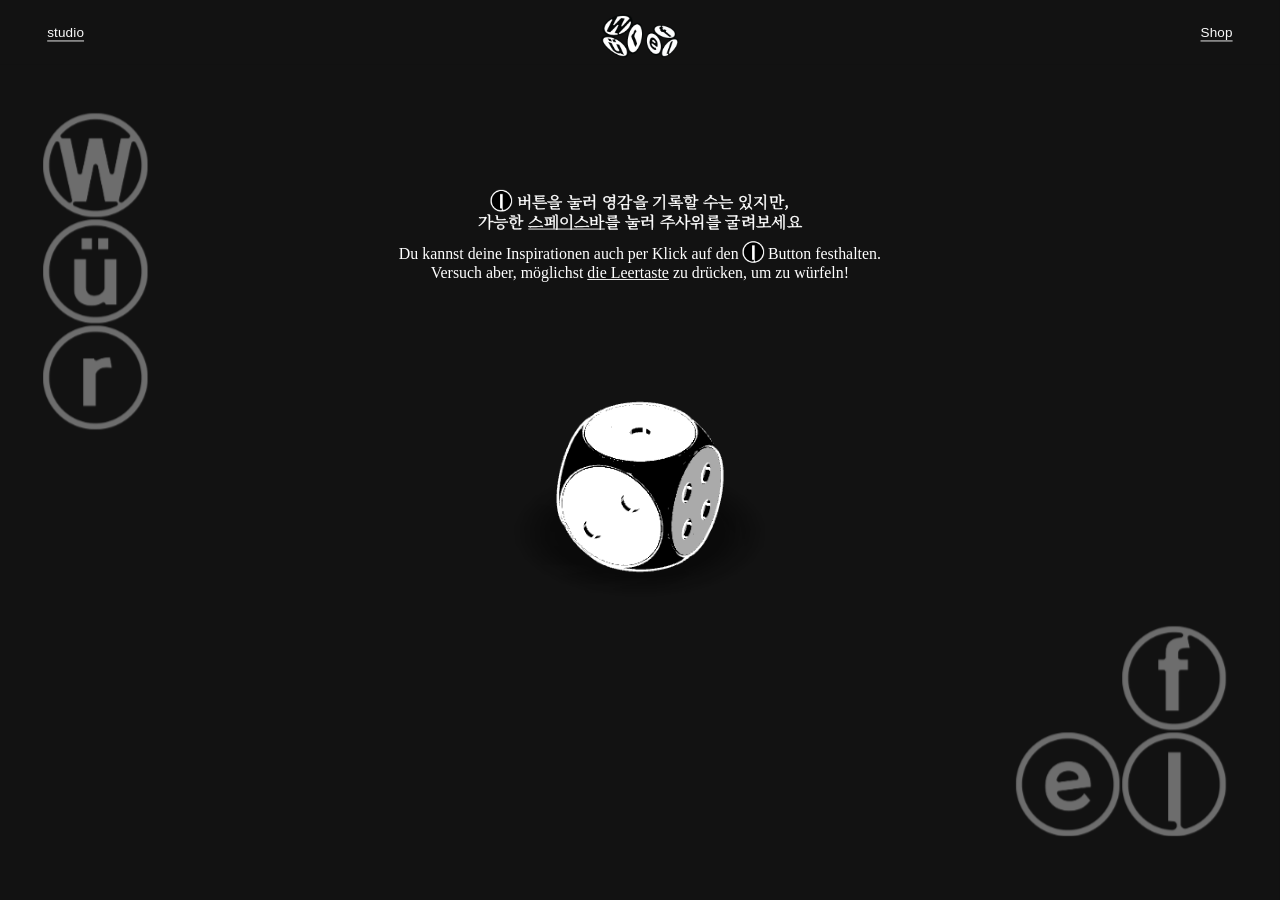
<file: index.html>
<!doctype html>
<html lang="ko">
<head>
  <meta charset="utf-8">
  <meta name="viewport" content="width=device-width, initial-scale=1.0, maximum-scale=1, user-scalable=no">
  <title>WÜRFEL</title>
  <link rel="icon" type="image/png" href="assets/faviconimage_test.png">
  <style>
    html, body { height: 100%; margin: 0; overflow: hidden; overscroll-behavior: none; background: #121212; }
    /* 브라우저 90% 확대/축소와 같은 화면으로 보여줍니다.
       작품 페이지(app.html)를 1/0.9배 크기로 띄운 뒤 0.9배로 줄여, 화면은 꽉 채우고 글자·요소 크기만 90%가 됩니다. */
    #viewer {
      position: fixed; top: 0; left: 0; display: block; border: 0;
      width: calc(100% / 0.9); height: calc(100% / 0.9);
      transform: scale(0.9); transform-origin: 0 0;
    }
    /* 휴대폰(좁은 세로 화면, 낮은 가로 화면)에서는 줄이지 않고 100%로 보여줍니다. */
    @media (max-width: 600px), (max-height: 500px) {
      #viewer { width: 100%; height: 100%; transform: none; }
    }
  </style>
<link rel="stylesheet" href="cursor.css?v=arrow-restored-1">
</head>
<body>
  <iframe id="viewer" src="app.html" title="WÜRFEL"></iframe>
  <script>
    // 처음부터 스페이스바로 주사위를 굴릴 수 있도록 작품 페이지에 키보드 초점을 넘깁니다.
    const viewer = document.getElementById('viewer');
    const focusViewer = () => viewer.contentWindow && viewer.contentWindow.focus();
    viewer.addEventListener('load', focusViewer);
    window.addEventListener('focus', focusViewer);
  </script>
</body>
</html>
</file>
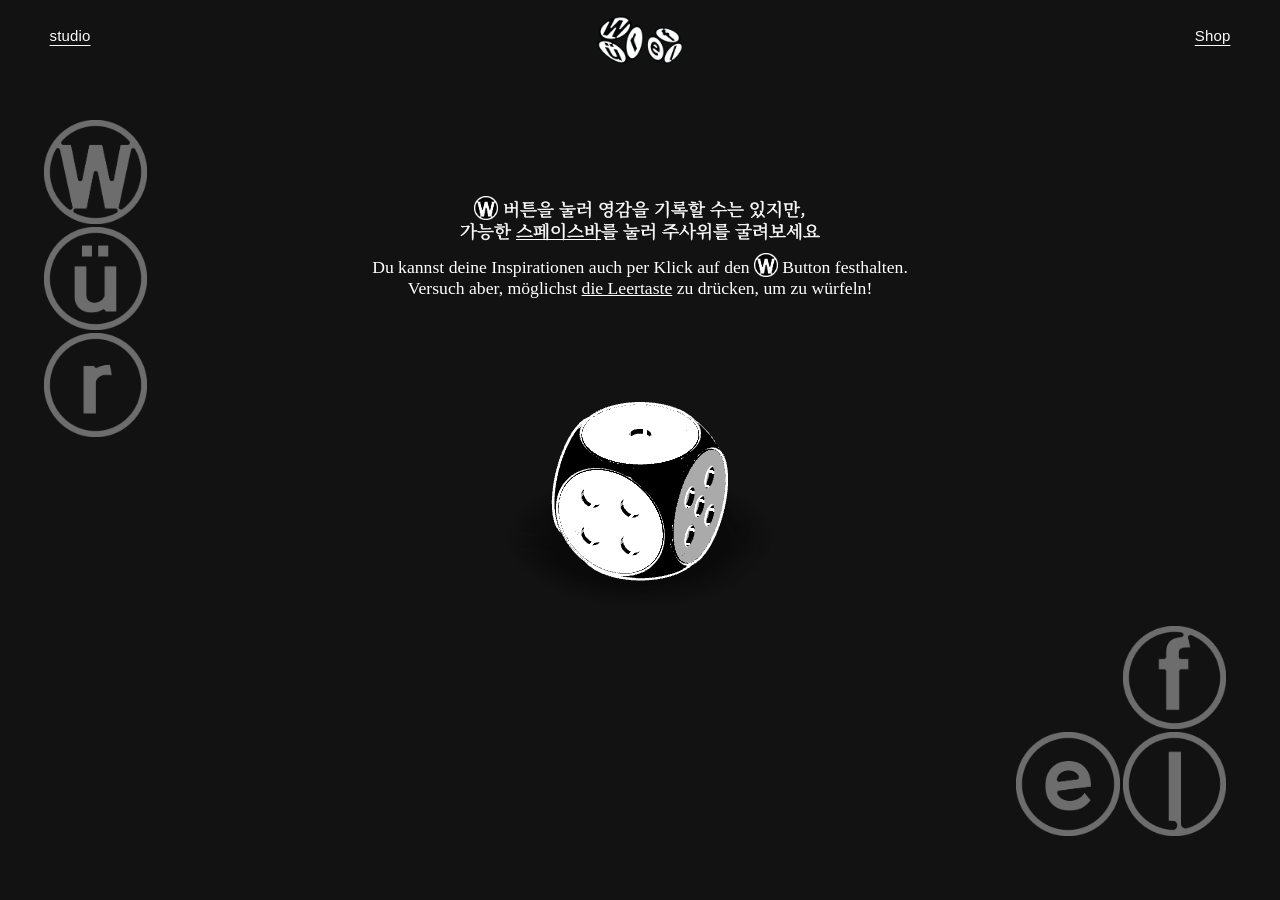
<file: app.html>
<!doctype html>
<html lang="ko">
<head>
  <meta charset="utf-8">
  <meta name="viewport" content="width=device-width, initial-scale=1">
  <!-- 아이패드 등 AppleMyungjo가 없는 기기에서도 지시문이 명조체로 보이도록 대체 글꼴을 불러옵니다. 맥에서는 AppleMyungjo가 먼저 쓰입니다. -->
  <link rel="preconnect" href="https://fonts.googleapis.com">
  <link rel="preconnect" href="https://fonts.gstatic.com" crossorigin>
  <link rel="stylesheet" href="https://fonts.googleapis.com/css2?family=Noto+Serif+KR:wght@400&family=Gothic+A1:wght@300;400&family=IM+Fell+English&display=swap">
  <title>Dice Memo</title>
  <link rel="icon" type="image/png" href="assets/faviconimage_test.png">
  <style>
    * { box-sizing: border-box; }
    body { margin: 0; overflow: hidden; background: #121212; font-family: 'Wuerfel Latin', system-ui, sans-serif; }
    canvas { display: block; touch-action: none; }
    :root { --button-size: min(8.1vw, 13vh); }
    .instruction {
      position: fixed; z-index: 2; top: 15%; left: 50%;
      width: min(640px, 68vw); transform: translateX(-50%);
      text-align: center; color: #fff; pointer-events: none;
    }
    /* #121212 배경과 screen 합성 시 기본 버튼 색상은 #6d6d6d입니다. */
    .instruction[hidden] { display: none; }
    .instruction p, .shop-hint p { margin: 0; letter-spacing: normal; }
    .instruction .ko, .shop-hint .ko {
      font-family: 'Wuerfel Latin', "AppleMyungjo", "Batang", "Noto Serif KR", serif;
      font-size: 14pt; line-height: 16.8pt; font-weight: 400;
      -webkit-text-stroke: 0.5px currentColor;
    }
    .instruction .de, .shop-hint .de {
      margin-top: 12px; font-family: 'Wuerfel Latin', "Apple SD Gothic Neo", sans-serif;
      font-size: 12pt; line-height: 14.4pt; font-weight: 400;
    }
    /* 안내 문구 속 작은 주사위 면: 화면 구석의 면 버튼과 같은 모양이라 그것이 버튼임을 알려줍니다. 여섯 면이 차례로 바뀝니다. */
    .inline-face { display: inline-block; width: 1.35em; height: 1.35em; vertical-align: -.24em; border-radius: 50%; }
    .inline-face img { display: block; width: 100%; height: 100%; filter: grayscale(1) invert(1); }
    .face-buttons { position: fixed; z-index: 3; display: grid; gap: 3px; mix-blend-mode: screen; }
    .face-buttons.left { top: 5.8%; left: 3.4%; grid-template-columns: var(--button-size); }
    .face-buttons.right {
      right: 4.2%; bottom: 7.1%;
      grid-template-columns: repeat(2, var(--button-size));
    }
    .face-button {
      width: var(--button-size); height: var(--button-size);
      padding: 0; border: 0; border-radius: 50%; background: transparent;
      cursor: pointer; opacity: 0.383966245; transition: opacity 160ms ease;
    }
    .face-button img { display: block; width: 100%; height: 100%; filter: grayscale(1) invert(1); }
    .face-button.is-selected { opacity: 1; }
    /* 터치 기기에서는 탭한 뒤 hover가 남지 않도록 실제 hover가 있는 기기에서만 적용합니다. */
    @media (hover: hover) { .face-button:hover { opacity: 1; } }
    /* 두 번 탭 확대와 탭 지연을 막고, 저장 안내도 누를 수 있게 합니다. */
    button, .save-hint { touch-action: manipulation; -webkit-tap-highlight-color: transparent; }
    .save-hint { cursor: pointer; }
    /* 클릭 후 스페이스바 입력으로 focus-visible이 되어도 외곽선을 표시하지 않습니다. */
    .face-button:focus, .face-button:focus-visible { outline: none; }
    .face-button[data-face="4"] { grid-column: 2; }
    .face-button[data-face="5"] { grid-column: 1; grid-row: 2; }
    .face-button[data-face="6"] { grid-column: 2; grid-row: 2; }
    @media (max-width: 600px) {
      :root { --button-size: min(13vw, 10vh); }
      /* 휴대폰: W·ü·r은 위쪽, f·e·l은 아래쪽에 가로 한 줄로 놓아 안내 문구와 겹치지 않게 합니다. */
      .face-buttons.left { top: 20px; left: 16px; grid-template-columns: repeat(3, var(--button-size)); }
      .face-buttons.right { right: 16px; bottom: 24px; grid-template-columns: repeat(3, var(--button-size)); }
      .face-button[data-face] { grid-column: auto; grid-row: auto; }
      .instruction { top: calc(20px + var(--button-size) + 40px); width: 90vw; }
      .instruction .ko, .shop-hint .ko { font-size: 12pt; line-height: 14.4pt; }
      .instruction .de, .shop-hint .de { font-size: 10pt; line-height: 12pt; }
    }
    .memo {
      position: fixed;
      z-index: 2;
      margin: 0;
      padding: 16px;
      border: 0;
      border-radius: 2px;
      background: #fff;
      color: #222;
      font: 14px/1.6 'Wuerfel Latin', system-ui, sans-serif;
      resize: none;
      box-shadow: 0 10px 30px #0005;
    }
    .memo::placeholder { color: #929292; }
    .memo:focus { outline: 2px solid #c9c9c9; outline-offset: 3px; }
    .memo[hidden] { display: none; }
    .add-note {
      position: fixed; z-index: 3; bottom: 30px; left: 50%; transform: translateX(-50%);
      border: 1px solid #ffffff35; border-radius: 999px; padding: 9px 15px;
      background: #121212; color: #a9afbd; font: 11px 'Wuerfel Latin', system-ui, sans-serif;
      letter-spacing: .08em; cursor: pointer;
    }
    .add-note:hover { color: #fff; border-color: #ffffff75; }
    .add-note:focus-visible { outline: 2px solid #fff; outline-offset: 4px; }
    #noteBoard { position: fixed; inset: 0; pointer-events: none; z-index: 2; }
    .note-card { position: absolute; background: white; border-radius: 2px; box-shadow: 0 10px 30px #0005; pointer-events: auto; }
    .note-card textarea { width: 100%; height: 100%; border: 0; padding: 32px 16px 16px; resize: none; background: transparent; color: #222; font: 14px/1.6 'Wuerfel Latin', system-ui, sans-serif; border-radius: inherit; }
    .note-card textarea:focus { outline: 2px solid #c9c9c9; outline-offset: 3px; }
    .note-card textarea::placeholder { color: #929292; }
    .note-handle { position: absolute; top: 0; left: 0; right: 28px; height: 26px; line-height: 20px; text-align: center; color: #b4b4b4; cursor: grab; touch-action: none; user-select: none; }
    .note-handle:focus-visible { outline: 2px solid #999; outline-offset: -2px; }
    .dragging .note-handle { cursor: grabbing; }
    .dragging { box-shadow: 0 14px 40px #0008; }
    .note-close { position: absolute; top: 3px; right: 5px; padding: 0 4px; background: transparent; border: 0; color: #888; font-size: 18px; cursor: pointer; }
    .note-close:hover { color: #222; }
  </style>
  <link rel="stylesheet" href="writing.css?v=overlay-11-haas">
  <script src="paper-curl.js?v=1"></script>
  <script src="seed-notes.js?v=3"></script>
  <script src="writing.js?v=dice-9"></script>
  <script src="p5.min.js"></script>
  <script src="sketch.js?v=arrow-restored-1"></script>
  <script src="notes.js?v=notes-drag-4"></script>
  <link rel="stylesheet" href="remember.css?v=5-haas">
  <script src="remember.js?v=2"></script>
  <link rel="stylesheet" href="memo-theme.css?v=6-haas">
  <link rel="stylesheet" href="find.css?v=4">
  <script src="find.js?v=5"></script>
<script src="addons/matter.min.js"></script>
<script src="lolling.js?v=5"></script>
<link rel="stylesheet" href="lolling.css?v=5">
<link rel="stylesheet" href="experiment.css?v=14">
<script src="experiment.js?v=5"></script>
<link rel="stylesheet" href="ui-style.css?v=btnText2">
<!-- 3D 주사위: Blender에서 만든 GLB 모델과 굴림 애니메이션을 three.js로 그립니다. -->
<script type="importmap">{ "imports": { "three": "./lib/three/three.module.min.js", "three/addons/": "./lib/three/addons/" } }</script>
<script type="module" src="dice3d.js?v=117-detail-roll2-m"></script>
<link rel="stylesheet" href="cursor.css?v=arrow-restored-1">
<script defer src="shop-entry-cursor.js?v=arrow-restored-1"></script>
<script defer src="cart.js?v=4"></script>
</head>
<body>
  <!-- 화면 이름표: 열린 화면에 따라 왼쪽 위 구석에 표시됩니다(시작 화면에서는 숨김). -->
  <div id="viewLabel" aria-hidden="true"></div>
  <main></main>
  <div id="noteBoard"></div>
  <textarea id="wMemo" class="memo" hidden aria-label="W 메모지"></textarea>
  <section class="instruction" aria-label="사용 안내">
    <p class="ko" lang="ko"><span class="inline-face" aria-hidden="true"><img src="assets/face-1.png" alt=""></span> 버튼을 눌러 영감을 기록할 수는 있지만,<br>가능한 <u>스페이스바</u>를 눌러 주사위를 굴려보세요</p>
    <p class="de" lang="de">Du kannst deine Inspirationen auch per Klick auf den <span class="inline-face" aria-hidden="true"><img src="assets/face-1.png" alt=""></span> Button festhalten.<br>Versuch aber, möglichst <u>die Leertaste</u> zu drücken, um zu würfeln!</p>
  </section>
  <!-- 화면 전환: 시작 화면 ↔ Shop(흰 배경의 실물 주사위) -->
  <button id="shopButton" class="glass-button mode-shop" type="button">Shop</button>
  <button id="memoButton" class="glass-button mode-memo" type="button">Memo</button>
  <button id="studioButton" class="glass-button mode-studio" type="button">studio</button>
  <section class="shop-hint" aria-label="Shop 사용 안내">
    <!-- hint-wide는 데스크톱 문구, hint-phone은 휴대폰 문구입니다(휴대폰은 위로 굴리면 구매 패널이 올라옵니다). -->
    <p class="ko" lang="ko"><span class="hint-wide">주사위를 잡고 밀어서 굴려보세요.<br>위로 힘껏 들어 올렸다 놓으면 던져져요.</span><span class="hint-phone">주사위를 잡고 위로 굴려보세요.</span></p>
    <p class="de" lang="de"><span class="hint-wide">Greif den Würfel und schieb ihn an, um ihn zu rollen.<br>Zieh ihn kräftig nach oben und lass ihn los, um ihn zu werfen.</span><span class="hint-phone">Greif den Würfel und roll ihn nach oben.</span></p>
  </section>
  <section class="shop-hint shop-start-hint" aria-label="Shop 시작 안내">
    <p class="ko" lang="ko">주사위를 위아래로 굴려보세요.</p>
    <p class="de" lang="de">Roll den Würfel nach oben und unten.</p>
  </section>
  <!-- Shop 제품 목록(데스크톱): Shop에 들어오면 먼저 보입니다. 람페 칸의 사진 영역은 뚫려 있어 뒤의 3D 주사위가 보이고, 누르면 제품 상세 화면으로 넘어갑니다. -->
  <section id="shopCatalog" class="catalog" aria-label="Shop 제품 목록">
    <div class="catalog-row">
      <a id="catalogLampe" class="catalog-item" href="#lampe" aria-label="Lampe 람페, ₩320,000 210 €, 상세 보기">
        <span class="catalog-window" aria-hidden="true">
          <!-- [테스트] 휴대폰 큰 칸 상세 화면: 지금 윗면 숫자를 알려 주는 표시(그 숫자만 흰색으로 켜짐) -->
          <span class="catalog-faces"><span>1</span><span>2</span><span>3</span><span>4</span><span>5</span><span>6</span></span>
        </span>
        <span class="catalog-caption">
          <span class="catalog-name"><span lang="de">Lampe</span><span class="ko" lang="ko">람페</span></span>
          <span class="catalog-price"><span>₩320,000</span><span lang="de">210 €</span></span>
        </span>
      </a>
      <!-- Coming Soon 칸: [테스트] 사진은 영감일기장 이미지를 흐리게(레이어 블러) 넣어 둡니다. -->
      <div class="catalog-item is-soon is-blurred">
        <span class="catalog-image" aria-hidden="true"><img src="assets/Inspiration%20Archiving%20Note.png" alt="" decoding="async"></span>
        <span class="catalog-caption">
          <span class="catalog-name"><span lang="en">Coming Soon</span></span>
          <span class="catalog-price"></span>
          <!-- [테스트] 영감일기장 이름·가격(잠시 꺼 둠)
          <span class="catalog-name"><span lang="en">Inspiration Archiving Note</span><span class="ko" lang="ko">영감일기장</span></span>
          <span class="catalog-price"><span>₩24,000</span><span lang="de">16 €</span></span>
          -->
        </span>
      </div>
      <div class="catalog-fill"></div>
    </div>
    <!-- [테스트] 휴대폰 큰 칸 상세 화면에서만 보이는 제품 설명: 구매 패널의 버튼·설명·사진을 그대로 옮겨 담습니다(dice3d.js에서 복제). -->
    <div class="catalog-detail-info" aria-label="Lampe 제품 설명"></div>
    <div class="catalog-rest">
      <p class="catalog-quote" lang="de">Genie ist das Talent (Naturgabe), welches der Kunst die Regel gibt.&emsp;《Critique of Judgment》</p>
      <p class="catalog-quote" lang="de">Man muss noch Chaos in sich haben, um einen tanzenden Stern gebären zu können.&emsp;《Also sprach Zarathustra》</p>
    </div>
  </section>
  <!-- Shop 구매 패널: 주사위가 처음 자리보다 왼쪽 칸으로 가면 열리고, 한 칸 더 왼쪽으로 가면 사진이 보이도록 넓어집니다(문구는 임시). -->
  <div class="top-band">
    <button id="homeLogo" class="top-band-home" type="button" aria-label="WÜRFEL 현재 화면의 처음으로 돌아가기"><img class="logo-graphic" src="assets/Graphic%20Logo_variable_re.png" alt=""><img class="logo-brand" src="assets/Brand_Logo.png" alt=""></button>
    <!-- 장바구니(Shop 화면, 데스크톱·휴대폰): 아이콘의 빨간 숫자는 담은 개수입니다. -->
    <button id="cartButton" class="cart-button" type="button" aria-label="장바구니" aria-expanded="false" aria-controls="cartPopover">
      <svg viewBox="0 0 24 24" width="26" height="26" aria-hidden="true" fill="none" stroke="currentColor" stroke-width="1.4" stroke-linecap="round" stroke-linejoin="round"><path d="M2.5 3.5h2.6l2.3 11.2h11.2l2-8H6.2"/><circle cx="9" cy="19.2" r="1.3"/><circle cx="17.2" cy="19.2" r="1.3"/></svg>
      <span class="cart-count" hidden>0</span>
    </button>
  </div>
  <div id="cartPopover" class="cart-popover" role="dialog" aria-label="장바구니" hidden>
    <button class="cart-close" type="button" aria-label="장바구니 닫기">×</button>
    <div class="cart-card">
      <p class="cart-empty">장바구니가 비어 있어요.</p>
      <div class="cart-item" hidden>
        <img class="cart-thumb" src="assets/cart-dice.png" alt="">
        <div class="cart-item-main">
          <p class="cart-name"><span lang="de">Lampe</span> <span lang="ko">람페</span></p>
          <div class="cart-qty" role="group" aria-label="수량">
            <button class="cart-minus" type="button" aria-label="하나 빼기">−</button>
            <span class="cart-qty-value" aria-live="polite">1</span>
            <button class="cart-plus" type="button" aria-label="하나 더하기">+</button>
          </div>
        </div>
        <p class="cart-price"><span class="cart-price-krw">₩320,000</span><span class="cart-price-eur" lang="de">210 €</span></p>
      </div>
      <button class="cart-checkout" type="button" hidden>CHECKOUT</button>
      <p class="cart-note" hidden>결제는 준비 중이에요.</p>
    </div>
  </div>
  <aside id="shopPanel" class="shop-panel" aria-label="Lampe 구매" aria-hidden="true" inert>
    <div class="shop-panel-ruler" aria-hidden="true"></div>
    <div class="shop-panel-gallery" tabindex="0" aria-label="제품 사진">
      <img src="assets/productimage01.jpeg" alt="Lampe 전체 모습" loading="lazy" decoding="async">
      <img src="assets/productimage02.jpeg" alt="패널의 숫자 5 부분을 가까이에서 본 모습" loading="lazy" decoding="async">
      <img src="assets/productimage03.jpeg" alt="여섯 면을 펼친 전개도" loading="lazy" decoding="async">
      <img src="assets/productimage04.jpeg" alt="모서리로 기울여 세운 Lampe, 숫자 5 면" loading="lazy" decoding="async">
    </div>
    <div class="shop-panel-side">
    <div class="shop-panel-info">
    <h2 class="shop-panel-name"><span lang="de">Lampe</span><span class="ko" lang="ko">람페</span></h2>
    <p class="shop-panel-price">₩320,000<span class="shop-panel-de" lang="de">210 €</span></p>
    <ul class="shop-panel-specs">
      <li>큐브 실루엣</li>
      <li>8개 새틴 메탈 모듈</li>
      <li>6개 주사위 패널</li>
      <li>자석 고정 조립 방식</li>
      <li>내부에 위치 감지 센서 삽입</li>
      <li>배터리 충전</li>
      <li>대한민국 제작</li>
    </ul>
    <ul class="shop-panel-specs shop-panel-specs-de shop-panel-de" lang="de">
      <li>Kubische Silhouette</li>
      <li>8 Module aus satiniertem Metall</li>
      <li>6 Würfelpaneele</li>
      <li>Magnetische Montage</li>
      <li>Integrierter Lagesensor</li>
      <li>Wiederaufladbarer Akku</li>
      <li>Hergestellt in Südkorea</li>
    </ul>
    </div>
    <!-- 수량(데스크톱): 제품 설명과 카트에 추가 사이 빈 공간의 세로 가운데 -->
    <div class="shop-panel-qty-row">
      <div class="cart-qty shop-panel-qty" role="group" aria-label="수량">
        <button class="shop-panel-qty-minus" type="button" aria-label="하나 빼기">−</button>
        <span class="cart-qty-value shop-panel-qty-value" aria-live="polite">1</span>
        <button class="shop-panel-qty-plus" type="button" aria-label="하나 더하기">+</button>
      </div>
    </div>
    <!-- 구매하기·카트에 추가: 휴대폰은 가로로 나란히, 데스크톱은 정보 칸 아래에 위아래로 놓입니다. -->
    <div class="shop-panel-actions">
      <button class="shop-panel-buy shop-panel-buy-now" type="button">구매하기</button>
      <button class="shop-panel-buy" type="button">카트에 추가</button>
    </div>
    </div>
  </aside>
  <nav class="face-buttons left" aria-label="W ü r">
    <button class="face-button" data-face="1" type="button" aria-label="W"><img src="assets/face-1.png" alt=""></button>
    <button class="face-button" data-face="2" type="button" aria-label="ü"><img src="assets/face-2.png" alt=""></button>
    <button class="face-button" data-face="3" type="button" aria-label="r"><img src="assets/face-3.png" alt=""></button>
  </nav>
  <nav class="face-buttons right" aria-label="f e l">
    <button class="face-button" data-face="4" type="button" aria-label="f"><img src="assets/face-4.png" alt=""></button>
    <button class="face-button" data-face="5" type="button" aria-label="e"><img src="assets/face-5.png" alt=""></button>
    <button class="face-button" data-face="6" type="button" aria-label="l"><img src="assets/face-6.png" alt=""></button>
  </nav>
  <section id="writingView" hidden aria-label="W 기록하기">
    <section id="findArchive" aria-label="날짜로 고르는 이전 메모"></section>
    <p id="findStatus" role="status" aria-live="polite"></p>
    <section class="overlay-source-stack" aria-label="무작위 이전 기록 두 개">
      <article class="source-note source-note-back">
        <p class="source-text"></p><h2 class="source-date writing-serif"></h2>
      </article>
      <article class="source-note source-note-front">
        <h2 class="source-date writing-serif"></h2><p class="source-text"></p>
      </article>
    </section>
    <button id="writingClose" class="writing-close" type="button" aria-label="시작화면으로 돌아가기" title="닫기 (Esc)"></button>
    <div class="writing-column">
      <p class="writing-prompt writing-serif">지금 당신의 머리 속에는<br>어떤 생각이 떠오르나요?</p>
      <div class="writing-date-area">
          <button id="writingDateButton" class="date-button writing-serif" type="button" aria-expanded="false" aria-controls="writingDatePanel"></button>
          <div id="writingDatePanel" class="date-panel" hidden>
            <input id="writingDate" type="date" aria-label="기록 날짜 변경">
          </div>
      </div>
      <div class="paper-stack">
        <article id="writingPaper" class="writing-paper">
          <textarea id="writingInput" class="writing-input" aria-label="기록 내용" aria-describedby="saveHint" spellcheck="false"></textarea>
          <p id="saveHint" class="save-hint writing-serif" title="Shift+Enter로 줄바꿈">ENTER로 저장하기</p>
        </article>
      </div>
    </div>
  </section>
  <section id="rememberView" hidden aria-label="R 기억하기">
    <button id="rememberClose" class="writing-close" type="button" aria-label="기억하기 닫기" title="닫기 (Esc)"></button>
    <div class="remember-center">
      <div id="rememberDeck" tabindex="0" role="region" aria-label="저장한 기록 카드" aria-describedby="rememberHint"></div>
      <nav class="memory-nav" aria-label="기록 넘기기">
        <button id="memoryPrevious" type="button" aria-label="이전 기록">←</button>
        <span id="rememberStatus" role="status" aria-live="polite"></span>
        <button id="memoryNext" type="button" aria-label="다음 기록">→</button>
      </nav>
      <p id="rememberHint"></p>
    </div>
  </section>
<section id="lollingView" hidden aria-label="L 유희하기">

<div id="lollingField"></div><p id="lollingEmpty" hidden>저장한 메모가 아직 없어요. W 기록하기에서 생각을 남겨주세요.</p>
<button id="lollingClose" class="writing-close" aria-label="유희하기 닫기" title="닫기 (Esc)"></button></section>
  <section id="experimentView" hidden aria-label="E 실험하기">
    <p id="experimentEmpty" hidden>저장한 메모가 아직 없어요. W 기록하기에서 생각을 남겨주세요.</p>
    <div class="experiment-stage">
      <div class="experiment-machine">
        <div id="experimentReels" role="group" aria-label="무작위 기록 세 줄"></div>
        <button id="experimentLever" class="slot-lever" type="button" aria-label="손잡이를 당겨 다시 돌리기" title="손잡이 당기기 (Space)">
          <span class="lever-base"></span><span class="lever-arm"><span class="lever-knob"></span></span>
        </button>
      </div>
      <div class="experiment-lower">
      <p id="experimentStatus" role="status" aria-live="polite"></p>
      <div class="experiment-paper">
        <textarea id="experimentInput" aria-label="조합을 보고 떠오른 생각" aria-describedby="experimentSaveHint" placeholder="세 기록을 나란히 두고 떠오른 생각을 적어보세요" spellcheck="false"></textarea>
        <p id="experimentSaveHint" class="save-hint writing-serif" title="Shift+Enter로 줄바꿈">ENTER로 저장하기</p>
      </div>
      </div>
    </div>
    <button id="experimentClose" class="writing-close" type="button" aria-label="실험하기 닫기" title="닫기 (Esc)"></button>
  </section>
</body>
</html>
</file>
<file: cursor.css>
/* Hand-drawn arrow, including the viewer iframe and mode buttons. */
@media (any-pointer: fine) {
  html, body, body * {
    cursor: url('./assets/cursors/handdrawn-arrow.svg') 5 5, auto !important;
  }
  input, textarea, [contenteditable="true"], [contenteditable=""] {
    cursor: text !important;
  }
  html.shop-entry-cursor, html.shop-entry-cursor body,
  html.shop-entry-cursor body * { cursor: none !important; }
}
.shop-entry-arrow {
  position: fixed;
  z-index: 2147483647;
  width: 48px;
  height: 48px;
  margin: -5px 0 0 -5px;
  pointer-events: none;
}
</file>
<file: writing.css>
body.is-writing .face-buttons, body.is-writing .instruction { display: none; }
#writingView[hidden] { display: none; }
#writingView { position: fixed; inset: 0; z-index: 4; pointer-events: none; }
.writing-close { position: absolute; right: 2%; top: 3%; width: clamp(40px, 4vw, 78px); aspect-ratio: 1; border: 0; padding: 0; background: #6d6d6d; mask: url('assets/buttonX.png') center / contain no-repeat; -webkit-mask: url('assets/buttonX.png') center / contain no-repeat; cursor: pointer; pointer-events: auto; }
.writing-close:hover, .writing-close:focus-visible { background: #fff; }
.writing-label { position: absolute; left: 58%; top: 13%; margin: 0; color: #bcbcbc; font: 16px 'Wuerfel Latin', 'Apple SD Gothic Neo', sans-serif; }
.writing-column { position: absolute; top: 14.8%; right: 7.8%; width: 24.7%; height: 74.2%; display: flex; flex-direction: column; pointer-events: auto; }
.writing-prompt { color: #fff; text-align: center; margin: 0 0 30px; }
.writing-serif { font-family: 'Wuerfel Latin', 'AppleMyungjo', 'Batang', 'Noto Serif KR', serif; font-size: 14pt; line-height: 16.8pt; font-weight: 400; -webkit-text-stroke: .5px currentColor; }
.paper-stack { position: relative; flex: 1; min-height: 0; perspective: 1400px; background: #fff; }
.writing-paper { position: absolute; inset: 0; background: #fff; display: flex; flex-direction: column; padding: 22px 12% 28px; transform-origin: center top; backface-visibility: hidden; }
.date-button { border: 0; padding: 0; background: none; color: #121212; cursor: pointer; text-align: left; white-space: nowrap; }
.date-button::before { content: '▼'; margin-left: -20px; margin-right: 16px; font-size: 14px; }
.date-panel { background: #fff; padding: 12px 0; }
.date-panel input { width: 100%; font: 16px 'Wuerfel Latin', 'Apple SD Gothic Neo', sans-serif; }
.writing-input { flex: 1; min-height: 0; width: 100%; margin-top: 40px; padding: 0; border: 0; outline: none; resize: none; color: #121212; caret-color: #000; background: transparent; font: 14px/1.5 'Wuerfel Latin', 'Apple SD Gothic Neo', sans-serif; }
.save-hint { margin: 24px 0 0; text-align: center; color: #bcbcbc; font-size: 12pt; line-height: 14.4pt; }
.paper-copy { pointer-events: none; z-index: 2; white-space: pre-wrap; overflow: visible; backface-visibility: visible; transform-style: preserve-3d; }
.paper-copy > * { backface-visibility: hidden; }
/* 뒤집힌 면은 글씨가 비치지 않는 흰 종이로 표시합니다. */
.paper-copy::after { content: ''; position: absolute; inset: 0; background: linear-gradient(to bottom, #e9e9e9, #fff 24%, #f5f5f5); transform: rotateX(180deg) translateZ(1px); backface-visibility: hidden; }
.paper-copy .saved-body { flex: 1; margin-top: 40px; overflow: hidden; font: 14px/1.5 'Wuerfel Latin', 'Apple SD Gothic Neo', sans-serif; }
@media (max-width: 1000px) {
 .writing-column { right: 6%; width: 36%; }
 .writing-label { left: 43%; }
}
@media (max-width: 600px) {
 .writing-column { top: 12%; right: 7%; width: 86%; height: 68%; }
 .writing-label { top: 4%; left: 7%; }
 .writing-prompt { margin-bottom: 20px; }
 .writing-paper { padding: 20px 10% 22px; }
 .writing-input { margin-top: 28px; }
 .writing-close { top: 3%; right: 6%; }
}
@media (max-height: 500px) and (min-width: 601px) {
 .writing-column { top: 8%; height: 87%; width: 42%; right: 9%; }
 .writing-prompt { margin-bottom: 12px; }
 .writing-label { left: 30%; }
 .writing-input { margin-top: 20px; }
}

/* 곡면의 각 조각은 앞면 글씨와 흰 뒷면을 독립적으로 표시합니다. */
.paper-curl { position: absolute; inset: 0; z-index: 3; pointer-events: none; transform-style: preserve-3d; }
.paper-curl-tile { position: absolute; left: 0; top: 0; transform-origin: 0 0; transform-style: preserve-3d; }
.paper-curl-front, .paper-curl-back { position: absolute; inset: 0; backface-visibility: hidden; }
.paper-curl-front { overflow: hidden; background: white; }
.paper-curl-back { background: #bcbcbc; transform: rotateY(180deg) translateZ(0.1px); }
.paper-curl-content { margin: 0; transform: none; transform-style: flat; }
.paper-curl-content::after { display: none; }
.paper-curl-shade { position: absolute; inset: 0; background: #000; pointer-events: none; }

/* 새 종이에 떨어지는 부드러운 그림자: 휘어진 면과 분리해 격자 무늬를 방지합니다. */
.paper-cast-shadow { position: absolute; top: 0; left: 0; width: 100%; z-index: 2; pointer-events: none; background: linear-gradient(to bottom, #0002, #000b); transform-origin: center top; }
.paper-curl { transform-origin: center top; }

/* W 기록하기 전용 흰색 테마 */
body.is-writing { background: #fff; }
.writing-prompt { color: #121212; margin-bottom: 0; -webkit-text-stroke: 1px currentColor; }
.writing-date-area { margin-top: 3.75vh; margin-bottom: 14px; padding: 0 15%; }
.date-panel { background: #fff; }
.paper-stack, .writing-paper, .paper-curl-front { background: #121212; }
.writing-paper { color: #fff; }
.writing-input { color: #fff; caret-color: #fff; margin-top: 0; }
.save-hint { color: #bcbcbc; }
.paper-copy .saved-body { margin-top: 0; }
.writing-close { background: #bcbcbc; }
.writing-wordmark { position: absolute; left: 4.2%; top: 8%; width: 48.5%; pointer-events: none; user-select: none; }
.writing-distort { display: block; width: 100%; height: auto; }
@media (min-width: 601px) and (max-width: 1000px) {
  .writing-wordmark { width: 51%; }
}
@media (max-width: 600px) {
  .writing-wordmark { width: 86%; left: 7%; top: 7%; }
  .writing-column { top: 29%; height: 51%; }
  .writing-date-area { margin-top: 16px; margin-bottom: 12px; padding: 0 10%; }
}
@media (max-height: 500px) and (min-width: 601px) {
  .writing-wordmark { width: 43%; top: 15%; }
  .writing-date-area { margin-top: 12px; margin-bottom: 10px; }
}

/* Ü 중첩하기: 과거 두 기록과 새 기록을 나란히 배치합니다. */
.overlay-wordmark, .overlay-source-stack { display: none; }
.is-overlay .writing-wordmark { display: none; }
.is-overlay .overlay-wordmark { display: block; position: absolute; left: 4.2%; top: 9%; width: 33.5%; }
.overlay-wordmark img { display: block; width: 100%; height: auto; }
.is-overlay .overlay-source-stack { display: block; position: absolute; left: 41.4%; top: 12%; width: 23.9%; height: 77%; pointer-events: auto; }
.source-note { position: absolute; margin: 0; width: 100%; padding: 28px 12%; display: flex; flex-direction: column; }
.source-date { margin: 0; text-align: center; flex: none; }
.source-text { margin: 0; white-space: pre-wrap; overflow-wrap: anywhere; font: 14px/1.4 'Wuerfel Latin', 'Apple SD Gothic Neo', sans-serif; overflow-y: auto; min-height: 0; }
.source-note-back { top: 26.4%; bottom: 0; background: #333; color: white; padding-top: 34%; }
.source-note-back .source-text { position: absolute; top: calc(36.82% + 18px); bottom: 88px; left: 12%; right: 12%; }
.source-note-back .source-date { margin-top: auto; }
.source-note-front { top: 0; height: 53.5%; background: #bcbcbc; color: #121212; padding: 28px 5.5% 20px; }
.source-note-front .source-text { margin-top: auto; max-height: 56%; border-radius: 24px; padding: 20px 7%; background: #bcbcbc; position: relative; }
/* 겹친 구간은 어두운 바탕 위에 회색 메모가 얹힌 모양입니다. */
.source-note-front { background: linear-gradient(to bottom, #bcbcbc 49%, #242424 49%); }
.source-note-front.is-empty .source-text { color: #333; }
.is-overlay .writing-prompt { min-height: 44.8px; }
.is-overlay .writing-column { height: 48%; top: 14%; }
.is-overlay .writing-date-area { margin-top: 3.5vh; }
.is-overlay .writing-paper { padding: 24px 7% 22px; }
@media (min-width: 601px) and (max-width: 1000px) {
  .is-overlay .overlay-wordmark { left: 3%; width: 28%; }
  .is-overlay .overlay-source-stack { left: 33%; width: 29%; }
  .is-overlay .writing-column { right: 3%; width: 32%; height: 62%; }
  .source-note { padding-left: 8%; padding-right: 8%; }
  .source-date { font-size: 11pt; line-height: 1.3; }
}
@media (max-width: 600px) {
  body.is-overlay { overflow-y: auto; }
  .is-overlay #writingView { position: absolute; min-height: 1250px; height: max(100vh,1250px); }
  .is-overlay .overlay-wordmark { left: 7%; top: 36px; width: 44%; }
  .is-overlay .overlay-source-stack { left: 7%; top: 270px; width: 86%; height: 420px; }
  .is-overlay .writing-column { left: 7%; right: auto; top: 740px; width: 86%; height: 460px; }
  .is-overlay .writing-close { position: fixed; }
  .source-note-back { padding-top: 30%; }
}
</file>
<file: remember.css>
#rememberView[hidden] { display: none; }
#rememberView { position: fixed; inset: 0; z-index: 5; pointer-events: none; color: #121212; }
.remember-center { position: absolute; left: 50%; top: 53%; transform: translate(-50%,-50%); width: min(400px, 70vw); pointer-events: auto; }
#rememberDeck { position: relative; height: min(480px, 61vh); outline: none; }
.memory-card { position: absolute; inset: 0; display: flex; flex-direction: column; padding: 32px; background: #f7f7f7; border: 1px solid #ddd; border-radius: 6px; box-shadow: 0 8px 24px #0000000b; transform: translateY(calc(var(--depth, 0) * -23px)) scale(calc(1 - var(--depth, 0) * .055)); transform-origin: center top; transition: transform .25s ease; touch-action: pan-y; cursor: grab; user-select: none; }
.memory-card:not(:last-child) { background: #e5e5e5; pointer-events: none; }
.memory-card:not(:last-child) > * { visibility: hidden; }
.memory-card h2 { margin: 0; padding-bottom: 22px; border-bottom: 1px solid #bcbcbc; font-size: 14pt; }
.memory-body { flex: 1; min-height: 0; overflow-y: auto; overscroll-behavior: contain; white-space: pre-wrap; overflow-wrap: anywhere; margin: 26px 0; font: 16px/1.65 'Wuerfel Latin', 'Apple SD Gothic Neo', sans-serif; }
.memory-number { font: 12px 'Wuerfel Latin', 'Apple SD Gothic Neo', sans-serif; letter-spacing: .12em; color: #6d6d6d; }
.memory-card.is-dragging { cursor: grabbing; transition: none; }
.memory-nav { display: flex; align-items: center; justify-content: center; gap: 24px; margin-top: 24px; font: 13px 'Wuerfel Latin', 'Apple SD Gothic Neo', sans-serif; }
.memory-nav button { width: 36px; height: 36px; border-radius: 50%; border: 1px solid #bcbcbc; background: transparent; color: #121212; cursor: pointer; font-size: 20px; }
@media (hover: hover) { .memory-nav button:hover:not(:disabled) { background: #121212; color: white; } }
.memory-nav button:disabled { opacity: .25; cursor: default; }
#rememberHint { text-align: center; margin: 12px 0 0; font: 13px 'Wuerfel Latin', 'Apple SD Gothic Neo', sans-serif; color: #6d6d6d; }
.memory-empty { justify-content: center; cursor: default; }
.memory-empty p { font: 15px/1.7 'Wuerfel Latin', 'Apple SD Gothic Neo', sans-serif; }
#rememberDeck:focus-visible .memory-card:last-child { outline: 1px solid #6d6d6d; outline-offset: 4px; }
@media(max-width:600px) { .remember-center { width: 78vw; top: 49%; } #rememberDeck { height: 53dvh; } .memory-card { padding: 24px; } .memory-card h2 { font-size: 12pt; } .memory-body { font-size: 15px; } }
@media(prefers-reduced-motion:reduce) { .memory-card { transition: none; } }

/* 기억하기 화면의 어두운 배경과 하단 안내 대비 */
body.is-remember { background: #121212; }
.is-remember .memory-nav { color: #bcbcbc; }
.is-remember .memory-nav button { color: #bcbcbc; }
@media (hover: hover) { .is-remember .memory-nav button:hover:not(:disabled) { background: #fff; color: #121212; } }
.is-remember #rememberHint { color: #bcbcbc; }

/* 카드 아래: 번호 + 삭제 버튼 */
.memory-foot { display: flex; align-items: center; justify-content: space-between; gap: 12px; }
.memory-delete { padding: 6px 10px; border: 1px solid #bcbcbc; border-radius: 6px; background: transparent; color: #6d6d6d; font: 12px 'Wuerfel Latin', 'Apple SD Gothic Neo', sans-serif; cursor: pointer; touch-action: manipulation; transition: color .15s, background .15s, border-color .15s; }
@media (hover: hover) { .memory-delete:hover { border-color: #121212; color: #121212; } }
.memory-delete.is-confirm { border-color: #121212; background: #121212; color: #fff; }
</file>
<file: memo-theme.css>
/* 시작화면의 명조 제목 + 고딕 본문을 세 기록 화면에서 공유합니다. */
:root { --memo-sans: 'Wuerfel Latin', 'Apple SD Gothic Neo', sans-serif; --memo-serif: 'Wuerfel Latin', 'AppleMyungjo', 'Batang', 'Noto Serif KR', serif; }
body.is-writing { background: #121212; }
.writing-serif, .memory-card h2 { font-family: var(--memo-serif); font-size: 14pt; line-height: 16.8pt; font-weight: 400; -webkit-text-stroke: .5px currentColor; }
.writing-prompt { color: #fff; -webkit-text-stroke: 1px currentColor; margin: 0 0 26px; }
.writing-input, .paper-copy .saved-body, .source-text, .memory-body, .memory-empty p { font: 12pt/1.5 var(--memo-sans); -webkit-text-stroke: 0; }
.save-hint, #rememberHint, .memory-nav, .memory-number { font: 12pt/14.4pt var(--memo-sans); -webkit-text-stroke: 0; letter-spacing: 0; }
.writing-wordmark { left: 7%; top: 21%; width: 34%; }
.writing-distort, .overlay-wordmark img { filter: invert(1); mix-blend-mode: screen; }
.writing-column { top: 15%; right: 13%; width: min(400px, 36vw); height: 73%; }
.writing-date-area { margin: 0; padding: 24px 32px 20px; background: #f7f7f7; border: 1px solid #ddd; border-bottom: 0; border-radius: 6px 6px 0 0; }
.date-button { color: #121212; white-space: normal; }
.date-button::before { margin-left: 0; margin-right: 10px; font-size: 11px; }
.date-panel { background: #f7f7f7; }
.paper-stack { background: #f7f7f7; border: 1px solid #ddd; border-top: 0; border-radius: 0 0 6px 6px; box-shadow: 0 8px 24px #0000000b; }
.writing-paper, .paper-curl-front { background: #f7f7f7; color: #121212; }
.writing-paper, .is-overlay .writing-paper { padding: 12px 32px 26px; border-radius: 0 0 6px 6px; }
.writing-input { margin: 0; color: #121212; caret-color: #121212; border-top: 1px solid #d5d5d5; padding-top: 22px; }
.save-hint { color: #6d6d6d; }
.paper-copy .saved-body { margin: 0; padding-top: 23px; }
.is-overlay .overlay-wordmark { left: 5%; top: 12%; width: 21%; }
.is-overlay .overlay-source-stack { left: 31%; top: 22%; width: 28%; height: 63%; }
.is-overlay .writing-column { top: 15%; right: 6%; width: 29%; height: 70%; }
.is-overlay .writing-prompt { min-height: 0; }
.is-overlay .writing-date-area { margin: 0; }
.source-note { border: 1px solid #d5d5d5; border-radius: 6px; padding: 24px; box-shadow: 0 8px 24px #0000000b; }
.source-note-front { top: 0; left: -5%; width: 95%; height: 52%; background: #f7f7f7; color: #121212; }
.source-note-back { top: 43%; bottom: 0; left: 5%; width: 95%; padding: 24px; background: #dedede; color: #121212; }
.source-date { text-align: left; }
.source-note-front .source-text { position: static; margin: 20px 0 0; padding: 16px 0 0; border-top: 1px solid #bcbcbc; border-radius: 0; background: transparent; flex: 1; max-height: none; }
.source-note-back .source-text { position: static; margin: 20px 0 0; padding: 16px 0 0; border-top: 1px solid #bcbcbc; flex: 1; }
.source-note-back .source-date { order: -1; margin: 0; padding-top: 16px; }
.memory-body { line-height: 1.5; }
@media (max-width: 1000px) and (min-width: 601px) {
 .writing-column { right: 7%; width: 43%; }
 .writing-wordmark { left: 5%; width: 36%; }
 .is-overlay .overlay-wordmark { left: 5%; top: 5%; width: 15%; }
 .is-overlay .overlay-source-stack { left: 8%; top: 29%; width: 36%; height: 59%; }
 .is-overlay .writing-column { right: 6%; top: 18%; width: 42%; height: 70%; }
 .writing-date-area, .source-note { padding-left: 22px; padding-right: 22px; }
 .writing-paper, .is-overlay .writing-paper { padding-left: 22px; padding-right: 22px; }
}
@media (max-width: 600px) {
 .writing-wordmark { top: 5%; left: 7%; width: 53%; }
 .writing-column { top: 25%; right: 7%; width: 86%; height: 57%; }
 .writing-prompt { margin-bottom: 18px; }
 .writing-date-area { padding: 20px 24px 16px; }
 .writing-paper, .is-overlay .writing-paper { padding: 8px 24px 22px; }
 body.is-overlay { overflow-y: auto; }
 .is-overlay #writingView { position: absolute; height: 1330px; min-height: 100vh; }
 .is-overlay .overlay-wordmark { left: 7%; top: 28px; width: 33%; }
 .is-overlay .overlay-source-stack { left: 10%; top: 230px; width: 80%; height: 430px; }
 .is-overlay .writing-column { left: 7%; right: auto; top: 720px; width: 86%; height: 530px; }
 .source-note { padding: 22px; }
 .writing-close { position: fixed; z-index: 10; }
}
@media (max-height: 500px) and (min-width: 601px) {
 .writing-column, .is-overlay .writing-column { top: 8%; height: 85%; }
 .writing-prompt { margin-bottom: 14px; }
 .writing-date-area { padding-top: 14px; padding-bottom: 12px; }
}

/* Überlagern의 기존 세로 중첩 메모 형식을 유지합니다. */
.is-overlay .overlay-source-stack { left: 41.4%; top: 12%; width: 23.9%; height: 77%; }
.is-overlay .overlay-wordmark { left: 4.2%; top: 9%; width: 33.5%; }
.is-overlay .source-note { left: 0; width: 100%; border: 0; border-radius: 0; box-shadow: none; display: flex; flex-direction: column; }
.is-overlay .source-date { text-align: center; }
.is-overlay .source-note-front { top: 0; height: 53.5%; padding: 28px 5.5% 20px; background: linear-gradient(to bottom, #bcbcbc 49%, #242424 49%); color: #121212; }
.is-overlay .source-note-front .source-text { position: relative; margin-top: auto; flex: none; max-height: 56%; padding: 20px 7%; border: 0; border-radius: 24px; background: #bcbcbc; }
.is-overlay .source-note-back { top: 26.4%; bottom: 0; height: auto; padding: 28px 12%; background: #333; color: #fff; }
.is-overlay .source-note-back .source-text { position: absolute; top: calc(36.82% + 18px); bottom: 88px; left: 12%; right: 12%; margin: 0; padding: 0; border: 0; }
.is-overlay .source-note-back .source-date { order: 0; margin-top: auto; padding: 0; }
.is-overlay .writing-column { top: 14%; right: 7.8%; width: 24.7%; height: 48%; }
.is-overlay .writing-prompt { margin-bottom: 0; min-height: 44.8px; }
.is-overlay .writing-date-area { margin: 3.5vh 0 14px; padding: 0 15%; border: 0; border-radius: 0; background: transparent; }
.is-overlay .date-button { color: #fff; }
.is-overlay .paper-stack { background: #121212; border: 0; border-radius: 0; box-shadow: none; }
.is-overlay .writing-paper, .is-overlay .paper-curl-front { background: #121212; color: #fff; border-radius: 0; }
.is-overlay .writing-paper { padding: 24px 7% 22px; }
.is-overlay .writing-input { color: #fff; caret-color: #fff; border: 0; padding: 0; }
.is-overlay .save-hint { color: #bcbcbc; }
@media (min-width: 601px) and (max-width: 1000px) {
 .is-overlay .overlay-wordmark { left: 3%; width: 28%; }
 .is-overlay .overlay-source-stack { left: 33%; width: 29%; }
 .is-overlay .writing-column { right: 3%; width: 32%; height: 62%; }
}
@media (max-width: 600px) {
 .is-overlay #writingView { min-height: 1250px; height: max(100vh,1250px); }
 .is-overlay .overlay-wordmark { left: 7%; top: 36px; width: 44%; }
 .is-overlay .overlay-source-stack { left: 7%; top: 270px; width: 86%; height: 420px; }
 .is-overlay .writing-column { left: 7%; right: auto; top: 740px; width: 86%; height: 460px; }
}

/* 내용이 길어지면 날짜 아래의 여백을 먼저 사용하고, 한계에서만 스크롤합니다. */
.is-overlay .source-note-front .source-date { flex: 0 0 auto; margin-bottom: 18px; }
.is-overlay .source-note-front .source-text {
 flex: 0 1 auto; min-height: 0; max-height: none; height: auto;
 margin-top: auto; overflow-y: auto; overflow-x: hidden;
 overscroll-behavior: contain; overflow-wrap: anywhere;
}
/* 아래 기록도 날짜 높이를 실제 글자 크기로 확보해 서로 겹치지 않게 합니다. */
.is-overlay .source-note-back {
 display: grid; grid-template-rows: 36.82% minmax(0, 1fr) auto;
 row-gap: 18px; padding-top: 0;
}
.is-overlay .source-note-back .source-text {
 position: static; grid-row: 2; align-self: start;
 min-height: 0; max-height: 100%; height: auto;
 margin: 0; overflow-y: auto; overflow-x: hidden;
 overscroll-behavior: contain; overflow-wrap: anywhere;
}
.is-overlay .source-note-back .source-date { grid-row: 3; margin: 0; }
.is-overlay .source-text { scrollbar-width: thin; scrollbar-color: #888 transparent; }
.is-overlay .source-text::-webkit-scrollbar { width: 6px; }
.is-overlay .source-text::-webkit-scrollbar-track { background: transparent; }
.is-overlay .source-text::-webkit-scrollbar-thumb { background: #888; border-radius: 6px; }

/* 두 기록이 메모 길이에 따라 늘어나는 하나의 세로 흐름이 됩니다.
   앞 기록: 회색 날짜 머리 + 말풍선(빈 공간을 먼저 채운 뒤 아래로 늘어남)
   뒤 기록: 남은 공간을 채우고, 자리가 모자랄 때는 앞 기록의 빈 공간부터 줄인 뒤 스크롤합니다. */
.is-overlay .overlay-source-stack { display: flex; flex-direction: column; container-type: size; }
.is-overlay .source-note { position: relative; inset: auto; width: 100%; height: auto; margin: 0; }
.is-overlay .source-note-front {
 order: -1; flex: 0 1 53.5cqh; min-height: auto; display: flex; flex-direction: column; row-gap: 18px;
 padding: 0 5.5% 20px; background: #242424;
}
.is-overlay .source-note-front .source-date {
 flex: none; height: 26.4cqh; margin: 0 -6.2%; padding-top: 28px; background: #bcbcbc;
}
.is-overlay .source-note-front .source-text {
 position: static; flex: 0 1 auto; min-height: 0; margin-top: auto;
 /* 뒤 기록의 날짜 칸까지 닿으면 그때부터 스크롤합니다. */
 max-height: calc(73.6cqh - 38px - max(26cqh, 160px));
}
.is-overlay .source-note-back {
 flex: 1 1 auto; min-height: max(26cqh, 160px); display: flex; flex-direction: column; row-gap: 18px;
 padding: 18px 12% 28px;
}
.is-overlay .source-note-back .source-text { position: static; flex: 0 1 auto; min-height: 0; max-height: none; }
.is-overlay .source-note-back .source-date { flex: none; margin-top: auto; }
</file>
<file: find.css>
#findArchive, #findStatus { display: none; }
.is-find #findArchive { display: grid; grid-template-columns: repeat(2,minmax(0,1fr)); gap: 16px; align-content: start; position: absolute; left: 5.5%; top: 15%; width: 23%; height: 70%; overflow-y: auto; pointer-events: auto; padding: 4px; }
.find-card { aspect-ratio: .84; border: 1px solid transparent; border-radius: 4px; padding: 16px 12px; display: flex; align-items: flex-end; background: #d2d2d2; color: #555; cursor: pointer; text-align: left; font: 11px/1.4 var(--memo-sans); transition: transform .2s,background .2s; }
.find-card:nth-child(4n+2), .find-card:nth-child(4n+3) { background: #8f8f8f; color: #fff; }
@media (hover: hover) { .find-card:hover { background: #eee; color: #121212; transform: translateY(-3px); } }
.find-card:focus-visible, .find-card[aria-pressed=true] { outline: 1px solid #fff; outline-offset: 2px; }
.is-find .writing-column { left: auto; right: 7%; top: 21%; width: 27%; height: 60%; }
.is-find .writing-prompt { margin-bottom: 22px; }
.is-find .writing-date-area { padding: 18px 24px; }
.is-find .writing-paper { padding: 8px 24px 22px; }
.is-find #findStatus { display: block; position: absolute; left: 5.5%; top: 87%; width: 23%; margin: 0; color: #bcbcbc; text-align: center; font: 12px/1.5 var(--memo-sans); }
.find-empty { color: #bcbcbc; grid-column: 1 / -1; font: 12pt/1.5 var(--memo-sans); }
.find-flyer { position: fixed; z-index: 20; pointer-events: none; transform-origin: top left; transform-style: preserve-3d; }
.find-flyer-front, .find-flyer-back { position: absolute; inset: 0; border-radius: 4px; backface-visibility: hidden; padding: 16px; overflow: hidden; font: 12px/1.5 var(--memo-sans); }
.find-flyer-back { background: #bcbcbc; color: #121212; display: flex; align-items: flex-end; }
.find-flyer-front { background: #f7f7f7; color: #121212; transform: rotateY(180deg); white-space: pre-wrap; }
@media(max-width:700px) {
 .is-find #writingView { position: absolute; height: 1300px; }
 body.is-find { overflow-y: auto; }
 .is-find #findArchive { left: 7%; top: 180px; width: 86%; height: 320px; grid-template-columns: repeat(3,minmax(0,1fr)); }
 .is-find #findStatus { left: 7%; top: 520px; width: 86%; }
 .is-find .writing-column { left: 7%; right: auto; top: 600px; width: 86%; height: 570px; }
 .is-find .writing-close { position: fixed; }
}

/* 첫 클릭은 내용 확인, 두 번째 클릭은 작성 영역으로 이동합니다. */
.find-card { position: relative; padding: 0; background: transparent !important; perspective: 900px; }
.find-card-inner { position: absolute; inset: 0; display: block; transform-style: preserve-3d; transition: transform .5s cubic-bezier(.25,.1,.25,1); }
.find-card.is-revealed .find-card-inner { transform: rotateY(180deg); }
.find-card-date, .find-card-content { position: absolute; inset: 0; border-radius: 4px; padding: 16px 12px; backface-visibility: hidden; }
.find-card-date { display: flex; align-items: flex-end; background: #d2d2d2; color: #555; }
.find-card:nth-child(4n+2) .find-card-date, .find-card:nth-child(4n+3) .find-card-date { background: #8f8f8f; color: #fff; }
.find-card-content { transform: rotateY(180deg); background: #f7f7f7; color: #121212; white-space: pre-wrap; overflow: auto; font: 12px/1.5 var(--memo-sans); }
/* 작성 카드의 폭과 높이, 안쪽 여백을 W 기록하기와 일치시킵니다. */
.is-find .writing-column { top: 15%; right: 7%; width: min(400px,36vw); height: 73%; }
.is-find .writing-prompt { margin-bottom: 26px; }
.is-find .writing-date-area { padding: 24px 32px 20px; }
.is-find .writing-paper { padding: 12px 32px 26px; }
/* 사용자 지시문은 명조체 + 0.5px 스트로크로 통일합니다. */
.writing-prompt, .save-hint, .is-find #findStatus, .find-empty, #rememberHint, .memory-empty p, .writing-input::placeholder {
 font-family: var(--memo-serif); font-weight: 400; -webkit-text-stroke: .5px currentColor;
}
.is-find #findStatus { line-height: 1.5; }
@media(min-width:601px) and (max-width:1000px) {
 .is-find .writing-column { width:43%; }
 .is-find .writing-date-area { padding-left:22px; padding-right:22px; }
 .is-find .writing-paper { padding-left:22px; padding-right:22px; }
}
@media(max-width:700px) {
 .is-find .writing-column { left:7%; right:auto; top:600px; width:86%; height:570px; }
 .is-find .writing-date-area { padding:20px 24px 16px; }
 .is-find .writing-paper { padding:8px 24px 22px; }
}
@media(prefers-reduced-motion:reduce) { .find-card-inner { transition:none; } }
</file>
<file: lolling.css>
#lollingView[hidden] { display:none; }
#lollingView { position:fixed; inset:0; z-index:5; pointer-events:none; color:#bcbcbc; overflow:hidden; }
#lollingEmpty { font:12pt/1.5 var(--memo-serif); -webkit-text-stroke:.5px currentColor; }
#lollingField { position:absolute; inset:0; }
/* 어두운 바탕을 깔아 메모가 겹쳐도 위의 메모가 깨끗하게 읽힙니다. */
.lolling-text { position:absolute; left:0; top:0; padding:10px 14px; border:0; border-radius:4px; background:#121212; transition:color .2s, opacity .25s; outline:none; font-family:var(--memo-sans); line-height:1.4; white-space:pre-wrap; overflow-wrap:anywhere; color:#bcbcbc; user-select:none; touch-action:none; cursor:grab; pointer-events:auto; will-change:transform; }
.lolling-text.held { color:#fff; cursor:grabbing; z-index:3; }
.lolling-text:focus-visible { color:#fff; }
/* 마우스를 올리거나 잡은 메모, 방금 합쳐진 메모만 밝히고 나머지는 흐리게 둡니다. */
.lolling-text.is-focus { color:#fff; z-index:3; }
#lollingField.has-focus .lolling-text:not(.is-focus) { opacity:.3; }
#lollingEmpty { position:absolute; top:45%; left:25%; width:50%; text-align:center; }
#lollingClose { z-index:10; }

/* 손끝 시범과 누르는 원: 글 대신 동작으로 '잡아서 던지기'를 알려줍니다. */
.lolling-finger, .lolling-ring { position: absolute; left: 0; top: 0; z-index: 4; pointer-events: none; border-radius: 50%; }
.lolling-finger {
 width: 44px; height: 44px; margin: -22px 0 0 -22px; box-sizing: border-box;
 background: #ffffff40; border: 2px solid #ffffffb3; box-shadow: 0 0 24px #ffffff40;
 transition: width .15s, height .15s, margin .15s, opacity .3s;
}
.lolling-finger.is-press { width: 34px; height: 34px; margin: -17px 0 0 -17px; background: #ffffff66; }
.lolling-finger.is-out { opacity: 0 !important; }
.lolling-ring {
 width: 56px; height: 56px; margin: -28px 0 0 -28px; box-sizing: border-box; border: 2px solid #ffffffb3;
 animation: lolling-ring-in .2s cubic-bezier(.2,.7,.2,1);
}
.lolling-ring::after { content: ''; position: absolute; inset: -2px; border-radius: 50%; border: 2px solid #fff; animation: lolling-ring-wave .6s ease-out forwards; }
.lolling-ring.is-out { opacity: 0; transition: opacity .25s; }
@keyframes lolling-ring-in { from { opacity: 0; scale: .5; } }
@keyframes lolling-ring-wave { to { scale: 1.8; opacity: 0; } }
</file>
<file: experiment.css>
#experimentView[hidden], .experiment-stage[hidden] { display: none; }
/* 빈 곳은 아래 캔버스로 클릭을 넘겨, 왼쪽 아래 주사위를 눌러 다시 굴릴 수 있게 합니다. */
#experimentView { position: fixed; inset: 0; z-index: 5; pointer-events: none; color: #bcbcbc; overflow-x: hidden; overflow-y: auto; --reel-h: calc(1.4 * clamp(64px, 9vh, 92px)); --peek: .2; --row: calc(var(--reel-h) / (1 + 2 * var(--peek))); }
/* 줄 하나의 전체 높이(--reel-h)는 고정하고, 이웃 칸이 보이는 비율(--peek)만 바꿔도 배치가 그대로 유지됩니다. */
#experimentEmpty, #experimentStatus { margin: 0; font: 12pt/1.5 var(--memo-serif); -webkit-text-stroke: .5px currentColor; }
#experimentView > * { pointer-events: auto; }
#experimentEmpty { position: absolute; top: 45%; left: 25%; width: 50%; text-align: center; }
/* 룰렛 묶음 + 아래 영역(손잡이 칸 74px 제외)의 가운데가 화면 가로 중앙에 오도록 맞춥니다.
   창이 좁아지면 왼쪽 아래 주사위와 겹치지 않도록 왼쪽 끝을 230px에서 멈추고, 폭을 줄여 오른쪽에 맞춥니다. */
.experiment-stage { --stage-w: min(640px, calc(100vw - 246px)); position: absolute; top: 22%; left: max(230px, calc(50% - (var(--stage-w) - 74px) / 2)); width: var(--stage-w); display: flex; flex-direction: column; gap: 40px; padding-bottom: 40px; }
.experiment-machine { display: grid; grid-template-columns: minmax(0, 1fr) 56px; gap: 18px; }

/* 슬롯 한 줄: 가운데 칸만 흰색, 위아래 이웃 칸은 살짝만 흐리게 보입니다. */
#experimentReels { display: flex; flex-direction: column; gap: 8px; }
.reel { position: relative; display: grid; grid-template-columns: 40px minmax(0, 1fr); gap: 12px; height: calc((1 + 2 * var(--peek)) * var(--row)); }
/* 선택 띠: 가운데 칸 위아래의 가는 선 */
.reel::before, .reel::after { content: ''; position: absolute; left: 0; right: 0; height: 1px; background: #ffffff40; pointer-events: none; }
.reel::before { top: calc(var(--peek) * var(--row)); }
.reel::after { top: calc((1 + var(--peek)) * var(--row) - 1px); }
.reel-window {
 position: relative; overflow: hidden; color: #fff;
 /* 선택 띠 밖의 이전·이후 칸은 회색으로 한 단계 어두워지고, 바깥쪽으로 갈수록 점점 사라집니다. */
 --p: calc(var(--peek) * var(--row));
 --fade: linear-gradient(to bottom, transparent 0, #0001 calc(var(--p) * .25), #0004 calc(var(--p) * .6), #0009 var(--p), #000 var(--p), #000 calc(100% - var(--p)), #0009 calc(100% - var(--p)), #0004 calc(100% - var(--p) * .6), #0001 calc(100% - var(--p) * .25), transparent 100%);
 -webkit-mask-image: var(--fade);
 mask-image: var(--fade);
}
/* 정지 상태의 다섯 칸 중 가운데 칸이 선택 띠 안에 오도록 올려 둡니다. */
.reel-strip { position: absolute; left: 0; right: 0; top: calc((var(--peek) - 2) * var(--row)); will-change: transform; }
.reel-cell { height: var(--row); display: flex; align-items: center; gap: 8px; padding: 8px 0; }
/* 날짜는 사각 박스, 메모는 모서리를 깎은 박스로 표시합니다. */
.reel-date { flex: none; height: 100%; aspect-ratio: 1.2; display: grid; place-items: center; border: 2px solid currentColor; font: 600 12pt var(--memo-sans); letter-spacing: .02em; }
.reel-text { --c: 12px; position: relative; flex: 1; min-width: 0; height: 100%; display: flex; align-items: center; padding: 0 20px; }
.reel-text::before, .reel-text::after { content: ''; position: absolute; clip-path: polygon(var(--c) 0, calc(100% - var(--c)) 0, 100% var(--c), 100% calc(100% - var(--c)), calc(100% - var(--c)) 100%, var(--c) 100%, 0 calc(100% - var(--c)), 0 var(--c)); }
.reel-text::before { inset: 0; background: currentColor; }
.reel-text::after { --c: 11.2px; inset: 2px; background: #121212; }
.reel-text span { position: relative; z-index: 1; font: 600 12pt/1.4 var(--memo-sans); overflow: hidden; overflow-wrap: anywhere; display: -webkit-box; -webkit-line-clamp: 2; -webkit-box-orient: vertical; }

/* 핀: 칸 왼쪽의 원형 버튼. 고정하면 흰 원으로 채워집니다. */
.reel-pin { align-self: center; width: 40px; height: 40px; padding: 0; display: grid; place-items: center; border: 2px solid currentColor; border-radius: 50%; background: #121212; color: #fff; cursor: pointer; transition: color .15s, background .15s; }
.reel-pin svg { width: 18px; height: 18px; }
.reel-pin:focus-visible { color: #fff; outline: none; }
@media (hover: hover) { .reel-pin:hover:not(:disabled) { color: #fff; } }
.reel-pin[aria-pressed=true] { background: #fff; border-color: #fff; color: #121212; }
.reel-pin[aria-pressed=true] svg { fill: currentColor; }
.reel-pin:disabled { opacity: .35; cursor: default; }

/* 손잡이: 흰 받침 + 막대 + 둥근 손잡이. 당기면 막대가 아래로 젖혀집니다. */
.slot-lever { position: relative; align-self: center; width: 56px; height: 190px; padding: 0; border: 0; background: none; cursor: pointer; }
/* 손잡이: 흰 선(2px)만으로 그린 아이콘. 막대와 손잡이는 배경색으로 채워 뒤의 선을 가립니다. */
.lever-base { position: absolute; left: 4px; right: 4px; bottom: 0; height: 78px; box-sizing: border-box; border: 2px solid #fff; border-radius: 9px; background: transparent; }
.lever-base::after { content: ''; position: absolute; left: 50%; top: 8px; width: 16px; height: 46px; margin-left: -8px; box-sizing: border-box; border: 2px solid #fff; border-radius: 8px; }
.lever-arm { position: absolute; left: 50%; bottom: 30px; width: 10px; height: 124px; margin-left: -5px; box-sizing: border-box; border: 2px solid #fff; border-radius: 5px; background: #121212; transform-origin: 50% 100%; }
.lever-knob { position: absolute; left: 50%; top: -30px; width: 32px; height: 32px; margin-left: -16px; box-sizing: border-box; border: 2px solid #fff; border-radius: 50%; background: #121212; transition: transform .15s, background .15s; }
@media (hover: hover) { .slot-lever:hover:not(:disabled) .lever-knob { transform: scale(1.08); background: #fff; } }
.slot-lever:focus-visible { outline: none; }
.slot-lever:focus-visible .lever-knob { outline: 1px solid #fff; outline-offset: 3px; }
.slot-lever:disabled { opacity: .35; cursor: default; }

/* 조합을 보고 떠오른 생각을 적는 칸 */
.experiment-lower { margin-right: 74px; display: flex; flex-direction: column; gap: 14px; }
.experiment-paper { display: flex; flex-direction: column; padding: 18px 20px 14px; border-radius: 4px; background: #242424; }
#experimentInput { min-height: 96px; border: 0; outline: none; resize: none; background: transparent; color: #fff; caret-color: #fff; font: 12pt/1.5 var(--memo-sans); }
#experimentInput::placeholder { color: #6d6d6d; font-family: var(--memo-serif); -webkit-text-stroke: .5px currentColor; }
.experiment-paper .save-hint { margin: 10px 0 0; }
#experimentClose { z-index: 10; }
@media (max-width: 860px) and (min-width: 601px) { .reel-date { display: none; } }
@media (max-width: 600px) {
 #experimentEmpty { left: 7%; width: 86%; }
 #experimentEmpty { top: 45%; }
 .experiment-stage { left: 5%; width: 90%; top: 170px; }
 .experiment-machine { grid-template-columns: minmax(0, 1fr) 40px; gap: 10px; }
 .reel { grid-template-columns: 34px minmax(0, 1fr); gap: 8px; }
 .reel-pin { width: 34px; height: 34px; }
 .reel-date { display: none; }
 .slot-lever { width: 40px; height: 150px; }
 .lever-base { height: 60px; }
 .lever-base::after { height: 34px; width: 12px; margin-left: -6px; }
 .lever-arm { bottom: 22px; height: 96px; width: 8px; margin-left: -4px; }
 .lever-knob { width: 24px; height: 24px; margin-left: -12px; top: -22px; }
 .experiment-lower { margin-right: 0; }
 #experimentClose { position: fixed; }
}

/* 크게 보기: 룰렛 칸을 누르면 룰렛 묶음 자리에 메모 전체를 펼칩니다. 다시 누르면 접힙니다. */
#experimentReels { position: relative; }
.reel-window { cursor: zoom-in; }
.reel-window:focus-visible { outline: 1px solid #fff; outline-offset: 2px; }
.reel-detail {
 position: absolute; inset: 0; z-index: 3; display: flex; flex-direction: column; gap: 14px; padding: 22px 26px;
 box-sizing: border-box; border: 2px solid #fff; border-radius: 8px; background: #121212; color: #fff; cursor: zoom-out;
 animation: reel-detail-in .18s cubic-bezier(.2,.7,.2,1);
}
.reel-detail:focus-visible { outline: 1px solid #fff; outline-offset: 3px; }
.reel-detail-date { align-self: flex-start; padding: 4px 10px; border: 2px solid currentColor; font: 600 12pt var(--memo-sans); letter-spacing: .02em; }
.reel-detail-text { flex: 1; min-height: 0; margin: 0; overflow-y: auto; overscroll-behavior: contain; white-space: pre-wrap; overflow-wrap: anywhere; font: 600 12pt/1.6 var(--memo-sans); scrollbar-width: thin; scrollbar-color: #888 transparent; }
@keyframes reel-detail-in { from { opacity: 0; transform: scale(.97); } }
@media (prefers-reduced-motion: reduce) { .reel-detail { animation: none; } }
</file>
<file: ui-style.css>
/* 영문·독일어·숫자 글꼴: Neue Haas Grotesk Display Pro. 한글은 각 글꼴 목록의 다음 글꼴로 표시됩니다.
   지금은 이 글꼴이 설치된 컴퓨터에서만 보입니다. 웹폰트 라이선스를 받으면 이 src만 바꾸면 됩니다. */
@font-face { font-family: 'Wuerfel Latin'; font-weight: 300; src: local('NeueHaasDisplay-Light'), local('Neue Haas Grotesk Display Pro 45 Light'); unicode-range: U+0021-007E, U+00A1-00FF, U+0100-024F, U+20AC; }
@font-face { font-family: 'Wuerfel Latin'; font-weight: 400; src: local('NeueHaasDisplay-Roman'), local('Neue Haas Grotesk Display Pro 55 Roman'); unicode-range: U+0021-007E, U+00A1-00FF, U+0100-024F, U+20AC; }
@font-face { font-family: 'Wuerfel Latin'; font-weight: 500; src: local('NeueHaasDisplay-Mediu'), local('Neue Haas Grotesk Display Pro 65 Medium'); unicode-range: U+0021-007E, U+00A1-00FF, U+0100-024F, U+20AC; }
@font-face { font-family: 'Wuerfel Latin'; font-weight: 700; src: local('NeueHaasDisplay-Bold'), local('Neue Haas Grotesk Display Pro 75 Bold'); unicode-range: U+0021-007E, U+00A1-00FF, U+0100-024F, U+20AC; }
@font-face { font-family: 'Wuerfel Latin'; font-weight: 900; src: local('NeueHaasDisplay-Black'), local('Neue Haas Grotesk Display Pro 95 Black'); unicode-range: U+0021-007E, U+00A1-00FF, U+0100-024F, U+20AC; }
/* 화면 UI 스타일: 얇은 테두리 + 둥근 모서리, 반투명 회색 세그먼트, 라디오 원, 키캡 배지.
   배치와 크기는 각 화면의 CSS를 그대로 따르고, 여기서는 표면 스타일만 덮어씁니다.
   색은 currentColor 기준이라 밝은 종이와 어두운 화면 어디서든 같은 규칙으로 보입니다. */
:root { --ui-line: color-mix(in srgb, currentColor 34%, transparent); --ui-tint: color-mix(in srgb, currentColor 12%, transparent); }

/* 키캡 배지 */
.save-hint::after {
 display: inline-flex; align-items: center; justify-content: center; min-width: 20px; height: 20px; padding: 0 5px;
 border-radius: 4px; background: var(--ui-tint); font: 11px/1 var(--memo-sans); letter-spacing: .04em; -webkit-text-stroke: 0;
}

/* 닫기: 원래 buttonX 이미지를 그대로 쓰고, 크기만 기존의 0.5배로 줄입니다. */
.writing-close { width: clamp(20px, 2vw, 39px); }

/* 저장 안내: 글자 → 테두리 버튼 + ↵ 키캡 */
.save-hint {
 align-self: center; display: inline-flex; align-items: center; gap: 8px; padding: 7px 8px 7px 12px;
 border: 1px solid var(--ui-line); border-radius: 6px; transition: color .15s, background .15s;
}
.save-hint::after { content: '↵'; }
@media (hover: hover) { .save-hint:hover { background: var(--ui-tint); } }

/* 터치 기기에는 esc·Enter 키가 없으므로 키캡을 숨깁니다. */
@media (hover: none) { .save-hint::after { display: none; } }

/* 날짜 선택: ▼ → 라디오 원이 있는 회색 세그먼트 */
.date-button { display: inline-flex; align-items: center; padding: 7px 12px; border-radius: 6px; background: var(--ui-tint); white-space: nowrap; }
.date-button::before {
 content: ''; flex: none; width: 11px; height: 11px; margin: 0 9px 0 0; box-sizing: border-box;
 border: 1.5px solid currentColor; border-radius: 50%; background: radial-gradient(circle, currentColor 0 2.5px, transparent 3px);
}

/* W·F 작성 카드: 흰 종이는 그대로, 모서리를 8px로 정리하고 그림자·테두리를 없앱니다. */
.writing-date-area { border: 0; border-radius: 8px 8px 0 0; }
.paper-stack { border: 0; border-radius: 0 0 8px 8px; box-shadow: none; }
.writing-paper { border-radius: 0 0 8px 8px; }

/* Ü 중첩하기: 두 기록 묶음과 말풍선 모서리를 8px로 통일합니다. */
.is-overlay .overlay-source-stack { border-radius: 8px; overflow: hidden; }
.is-overlay .source-note-front .source-text { border-radius: 8px; }

/* R 회상하기: 흰 카드는 유지하고 모서리·그림자만 정리합니다. */
.memory-card { border: 0; border-radius: 8px; box-shadow: none; }
.is-remember .memory-nav {
 width: max-content; margin: 24px auto 0; gap: 2px; padding: 4px; border-radius: 6px;
 background: #ffffff26; color: #fff;
}
.is-remember .memory-nav button {
 width: 36px; height: 30px; border: 0; border-radius: 4px; background: transparent; color: #fff; font-size: 16px;
}
@media (hover: hover) { .is-remember .memory-nav button:hover:not(:disabled) { background: #ffffff1f; color: #fff; } }
.is-remember .memory-nav button:disabled { opacity: .3; }
#rememberStatus {
 display: inline-flex; align-items: center; height: 30px; padding: 0 12px; border-radius: 4px;
 background: #ffffff26; letter-spacing: .08em; font-variant-numeric: tabular-nums;
}

/* F 발견하기: 회색 카드 → 반투명 둥근 카드, 고른 카드에 라디오 점 */
.find-card-date, .find-card-content { border-radius: 6px; }
.find-card-date { background: #ffffff1f; color: #fff; }
.find-card:nth-child(4n+2) .find-card-date, .find-card:nth-child(4n+3) .find-card-date { background: transparent; color: #fff; box-shadow: inset 0 0 0 1px #ffffff38; }
.find-card-date::before {
 content: ''; position: absolute; top: 12px; left: 12px; width: 11px; height: 11px; box-sizing: border-box;
 border: 1.5px solid currentColor; border-radius: 50%;
}
.find-card[aria-pressed=true] .find-card-date::before, .find-card.is-revealed .find-card-date::before { background: radial-gradient(circle, currentColor 0 2.5px, transparent 3px); }
/* 이어 쓰는 카드: 흰 테두리 + 오른쪽 아래 체크 배지, 나머지 카드는 한 단계 흐리게 둡니다. */
.find-card[aria-pressed=true] { outline: 2px solid #fff; outline-offset: 1px; }
.find-card[aria-pressed=true]::after {
 content: '✓'; position: absolute; z-index: 2; right: 8px; bottom: 8px; width: 20px; height: 20px; display: grid; place-items: center;
 border-radius: 50%; background: #121212; color: #fff; font: 700 11px/1 var(--memo-sans);
}
#findArchive:has(.find-card[aria-pressed=true]) .find-card:not([aria-pressed=true]) { opacity: .5; transition: opacity .2s; }
@media (hover: hover) { #findArchive .find-card:hover { opacity: 1 !important; } }
.find-flyer-front, .find-flyer-back { border-radius: 6px; }
.find-flyer-back { background: #2a2a2a; color: #fff; }

/* E 실험하기: 작성란 모서리와 테두리를 다른 패널과 맞춥니다. */
.experiment-paper { border-radius: 8px; box-shadow: inset 0 0 0 1px #ffffff1f; }

/* F 발견하기 카드 목록: 스크롤바 막대는 그대로 두고, 흰 바탕만 반투명으로 바꿉니다. */
.is-find #findArchive { scrollbar-color: #c1c1c1 #ffffff1f; }

/* 카드에서 작성란으로 옮겨 가는 종이: 위치·크기·여백·글자 크기를 JS에서 함께 옮깁니다. */
.find-flyer.find-flyer-front { position: fixed; inset: auto; z-index: 20; transform: none; box-sizing: border-box; }

/* 화면 이름표: 왼쪽 위 구석, 닫기 버튼과 같은 높이에 작게 표시합니다. 시작 화면에서는 보이지 않습니다.
   과제 모음 페이지의 ☰ 목록 탭(폭 28px)과 겹치지 않도록 왼쪽을 44px 이상 띄웁니다. */
#viewLabel {
 display: none; position: fixed; z-index: 30; top: 3%; left: max(2%, 44px); height: clamp(20px, 2vw, 39px); align-items: center; gap: 10px;
 pointer-events: none; color: #8a8a8a; font: 12px/1 var(--memo-sans); letter-spacing: .04em;
}
body.is-writing #viewLabel { display: flex; }
#viewLabel::before { display: grid; place-items: center; min-width: 22px; height: 22px; padding: 0 4px; box-sizing: border-box; border: 1.5px solid currentColor; border-radius: 4px; color: #fff; font-weight: 700; }
body.is-writing #viewLabel::before { content: 'W'; }
body.is-writing #viewLabel::after { content: 'Write · 기록하기'; }
body.is-overlay #viewLabel::before { content: 'Ü'; }
body.is-overlay #viewLabel::after { content: 'Überlagern · 중첩하기'; }
body.is-find #viewLabel::before { content: 'F'; }
body.is-find #viewLabel::after { content: 'Find · 발견하기'; }
body.is-remember #viewLabel::before { content: 'R'; }
body.is-remember #viewLabel::after { content: 'Remember · 기억하기'; }
body.is-experiment #viewLabel::before { content: 'E'; }
body.is-experiment #viewLabel::after { content: 'Experiment · 실험하기'; }
body.is-lolling #viewLabel::before { content: 'L'; }
body.is-lolling #viewLabel::after { content: 'Lolling · 유희하기'; }

/* Ü 중첩하기 기록 묶음: 크기·배치는 그대로 두고, 회색 덩어리 대신 발견하기 스크롤바처럼 반투명한 면으로 정리합니다.
   테두리는 inset 그림자로 그려 칸 크기가 바뀌지 않게 합니다. */
.is-overlay .overlay-source-stack { box-shadow: inset 0 0 0 1px #ffffff26; }
.is-overlay .source-note-front { background: #ffffff0d; color: #fff; }
.is-overlay .source-note-front .source-date { background: #ffffff1f; color: #fff; box-shadow: inset 0 -1px 0 #ffffff1f; }
.is-overlay .source-note-front .source-text { background: #ffffff1a; color: #fff; border-radius: 8px; box-shadow: inset 0 0 0 1px #ffffff26; }
.is-overlay .source-note-front.is-empty .source-text { color: #ffffff80; }
.is-overlay .source-note-back { background: #ffffff14; color: #fff; box-shadow: inset 0 1px 0 #ffffff26; }
.is-overlay .source-text { scrollbar-color: #ffffff4d transparent; }
.is-overlay .source-text::-webkit-scrollbar-thumb { background: #ffffff4d; }

/* Ü 포스트잇 떼기: 어두운 화면 위에서도 종이 모양이 보이도록 앞면은 한 톤 밝게, 뒷면은 조금 더 밝게 둡니다. */
.paper-peel { position: fixed; z-index: 20; pointer-events: none; perspective: 1400px; filter: drop-shadow(0 10px 18px #000c); }
.paper-peel .paper-curl { transform-origin: 50% 0; }
.is-overlay .paper-peel .paper-curl-front { background: #2a2a2a; color: #fff; }
.is-overlay .paper-peel .paper-curl-back { background: #4a4a4a; }

/* 휴대폰: 화면이 열리면 주사위가 왼쪽 아래 구석으로 작게 내려가므로, 스크롤하는 화면은 끝에 그만큼(약 110px) 여백을 둡니다.
   위쪽의 빈 공간도 줄여, 화면 이름표 바로 아래에서 내용이 시작되게 합니다. */
@media (max-width: 600px) {
 .is-overlay #writingView { height: max(100vh, 1110px); }
 .is-overlay .overlay-source-stack { top: 76px; }
 .is-overlay .writing-column { top: 540px; }
 .is-find #writingView { height: 1180px; }
 .is-find #findArchive { top: 76px; }
 .is-find #findStatus { top: 416px; }
 .is-find .writing-column { top: 496px; }
 .experiment-stage { padding-bottom: 110px; }
 /* 스크롤되는 글 위에 이름표가 겹쳐 보이지 않도록 배경색 바탕을 깝니다. */
 #viewLabel { padding: 0 8px 0 4px; margin-left: -4px; border-radius: 4px; background: #121212; }
}

/* Shop / Memo 화면 전환 버튼: 반투명 글라스모피즘. 뒤에 무엇이 지나가면 흐릿하게 비쳐 보입니다. */
.glass-button {
 position: fixed; z-index: 7; top: 3%; height: 40px; padding: 0 24px; border: 0; border-radius: 999px;
 background: #f5f5f5b3; -webkit-backdrop-filter: blur(14px) saturate(1.6); backdrop-filter: blur(14px) saturate(1.6);
 box-shadow: inset 0 0 0 1px #ffffff40; color: #2b2b2b; cursor: pointer;
 font: 400 15px/40px 'Wuerfel Latin', -apple-system, BlinkMacSystemFont, 'Helvetica Neue', Arial, sans-serif; letter-spacing: .01em;
 transition: background .2s, transform .2s;
}
@media (hover: hover) { .glass-button:hover { background: #f5f5f5d9; } }
.glass-button:active { transform: scale(.96); }
.glass-button:focus-visible { outline: 2px solid #8a8a8a; outline-offset: 3px; }
/* 과제 모음 페이지의 ☰ 목록 탭(폭 28px)과 겹치지 않도록 왼쪽 버튼은 44px 이상 띄웁니다. */
.mode-shop { right: max(2%, 16px); }
.mode-memo { left: max(2%, 44px); display: none; }
body.is-writing .mode-shop, body.is-shop .mode-shop { display: none; }
body.is-shop .mode-memo { display: block; }
/* Shop 화면: 흰 배경에 가운데 3D 주사위만 남기고, 면 버튼·안내·메모지는 숨깁니다. */
body.is-shop { background: #fff; }
body.is-shop .face-buttons, body.is-shop .instruction, body.is-shop .memo, body.is-shop #noteBoard { display: none; }
@media (max-width: 600px) {
 .glass-button { top: 24px; height: 40px; padding: 0 20px; font-size: 13px; line-height: 40px; }
 .mode-memo { left: 16px; }
}

/* Shop 화면 아래쪽 조작 안내: 작고 옅게 둡니다. */
/* 글꼴·굵기는 메모 화면의 안내 문구와 같은 명조체 + 0.5px 획입니다. */
.shop-hint { display: none; position: fixed; z-index: 3; left: 50%; bottom: 6%; transform: translateX(-50%); margin: 0; width: max-content; max-width: 90vw; text-align: center; color: var(--shop-hint-ink, #9a9a9a); transition: color .4s; letter-spacing: normal; -webkit-text-stroke: 0; pointer-events: none; }
body.is-shop .shop-hint { display: block; }

/* Shop 한국어 안내 크기 */
.instruction .ko, .shop-hint .ko { font-size: 12pt; line-height: 14.4pt; -webkit-text-stroke: 0.5px currentColor; }
.shop-hint .ko { font-family: 'Wuerfel Latin', 'Gothic A1', "Apple SD Gothic Neo", sans-serif; }   /* Shop 지시문 한글 글꼴 */
.instruction .ko { font-family: "AppleMyungjo", "Batang", "Noto Serif KR", serif; }   /* Memo 지시문 한글 글꼴: 애플명조 */
.instruction .de { font-family: 'IM Fell English', serif; }   /* Memo 지시문 독일어 글꼴 */
/* 데스크톱 Memo 시작 화면 지시문 크기(한국어·독일어 각각 14pt보다 1px 작게) */
@media (min-width: 601px) {
 .instruction .ko { font-size: calc(14pt - 1px); line-height: calc(16.8pt - 1.2px); }
 .instruction .de { font-size: calc(14pt - 1px); line-height: calc(16.8pt - 1.2px); }
}

/* 휴대폰: Shop 안내는 한 단계 작게, 아래 여백은 화면 아래 안전 영역(홈 바)만큼 더 띄웁니다. */
@media (max-width: 600px) {
 .shop-hint { bottom: calc(16px + env(safe-area-inset-bottom)); max-width: 92vw; }
 .instruction .ko, .shop-hint .ko { font-size: 10.5pt; line-height: 13pt; }
 .instruction .de, .shop-hint .de { font-size: 8.5pt; line-height: 11pt; margin-top: 6px; }
 .shop-hint .ko { font-size: 9pt; line-height: 11.5pt; }   /* 휴대폰 Shop 안내 한국어 크기 */
 .shop-hint .de { font-size: 7pt; line-height: 9.5pt; }    /* 휴대폰 Shop 안내 독일어 크기 */
}
/* Shop 안내 문구: 데스크톱과 휴대폰에서 다른 문구를 보여 줍니다. */
.shop-hint .hint-phone { display: none; }
@media (max-width: 600px) {
 .shop-hint .hint-wide { display: none; }
 .shop-hint .hint-phone { display: inline; }
}

/* Shop 구매 패널: 화면 오른쪽에서 왼쪽으로 열리는 글래스 패널 */
.shop-panel {
  --shop-panel-narrow: clamp(280px, 23.2vw, 400px);                    /* 처음 열렸을 때의 폭 */
  --shop-panel-wide: calc(100vw - clamp(260px, 64.5vw, 520px));        /* 넓게 열렸을 때의 폭(뺀 값이 주사위 공간의 폭) */
  display: none; position: fixed; z-index: 4; top: 0; right: 0; bottom: 0; box-sizing: border-box; width: var(--shop-panel-narrow);
  flex-direction: row; justify-content: flex-end; overflow: hidden;
  color: #fff; font-family: "Inter", "Apple SD Gothic Neo", "Noto Sans KR", sans-serif;
  background: #323336c7; -webkit-backdrop-filter: blur(28px) saturate(1.4); backdrop-filter: blur(28px) saturate(1.4);
  border-left: 1px solid #ffffffa6;
  box-shadow: inset 0 56px 56px -44px #ffffff73, inset 0 -56px 56px -44px #ffffff73, inset -56px 0 56px -44px #ffffff73;
  transform: translateX(100%); visibility: hidden;
  transition: transform .6s cubic-bezier(.22, .8, .2, 1), width .6s cubic-bezier(.22, .8, .2, 1), visibility 0s linear .6s, background-color .4s, border-color .4s, box-shadow .4s, color .4s;
}
body.is-shop .shop-panel { display: flex; }
body.shop-panel-open .shop-panel { transform: none; visibility: visible; transition: transform .6s cubic-bezier(.22, .8, .2, 1), width .6s cubic-bezier(.22, .8, .2, 1), visibility 0s, background-color .4s, border-color .4s, box-shadow .4s, color .4s; }
body.shop-panel-wide .shop-panel { width: var(--shop-panel-wide); }
.shop-panel-ruler { position: absolute; width: var(--shop-panel-wide); height: 0; visibility: hidden; }
/* 정보 칸은 오른쪽에 그대로 있고, 패널이 넓어지면 그 왼쪽의 사진 칸이 드러납니다. 사진은 세로로 스크롤합니다. */
.shop-panel-gallery {
  --gallery-pad: clamp(28px, 8.5vh, 56px);
  flex: none; box-sizing: border-box; width: calc(var(--shop-panel-wide) - var(--shop-panel-narrow)); height: 100%;
  display: flex; flex-direction: column; gap: 16px; overflow-y: auto; overscroll-behavior: contain; scrollbar-width: none;
  padding: var(--gallery-pad) clamp(16px, 3vw, 40px) var(--gallery-pad) clamp(24px, 4.4vw, 44px);
}
.shop-panel-gallery::-webkit-scrollbar { display: none; }
.shop-panel-gallery:focus-visible { outline: 2px solid #fff; outline-offset: -6px; }
.shop-panel-gallery img { display: block; flex: none; width: min(100%, calc((100vh - 2 * var(--gallery-pad)) * .8)); height: auto; background: #fff; }
.shop-panel-side {
  flex: none; box-sizing: border-box; width: var(--shop-panel-narrow); height: 100%; display: flex; flex-direction: column; align-items: center; overflow-y: auto;
  padding: clamp(40px, 12vh, 110px) 24px clamp(36px, 13vh, 130px);
}
.shop-panel-info { width: max-content; max-width: 100%; }   /* 가장 긴 줄 폭으로 가운데 놓고, 글자는 왼쪽을 맞춥니다. */
.shop-panel-name, .shop-panel-price, .shop-panel-specs { margin: 0; padding: 0; letter-spacing: normal; word-break: keep-all; }
.shop-panel-name span { display: block; }
.shop-panel-name [lang="de"] { font-size: 16px; line-height: 1.1; font-weight: 700; }
.shop-panel-name .ko { font-size: 16px; line-height: 1.3; font-weight: 400; }
.shop-panel-price { margin-top: clamp(14px, 7vh, 64px); font-size: 16px; line-height: 1.2; font-weight: 400; }
.shop-panel-specs { margin-top: clamp(14px, 7vh, 64px); list-style: none; font-size: 14px; line-height: 21.6px; }
.shop-panel-buy {
 flex: none; width: min(232px, 100%); height: 56px; margin-top: auto; border: 0; border-radius: 28px; background: #fff; color: #000;
 font: inherit; font-size: 14px; font-weight: 700; cursor: pointer; transition: transform .15s, background-color .4s, color .4s;
}
.shop-panel-specs { margin-bottom: 28px; }
.shop-panel-actions { display: contents; }   /* 데스크톱: 카트 버튼이 예전처럼 정보 칸 아래에 붙도록 묶음 상자를 없는 것처럼 둡니다. */
.shop-panel-buy-now { display: none; }
.shop-panel-buy:active { transform: scale(.97); }
.shop-panel-buy:focus-visible { outline: 2px solid #fff; outline-offset: 3px; }
/* 창이 좁아 안내 문구가 패널과 겹치면, 패널이 열린 동안 안내 문구를 감춥니다. */
.shop-hint { transition: color .4s, opacity .3s; }
@media (max-width: 1200px) { body.shop-panel-open .shop-hint { opacity: 0; } }
body.shop-panel-wide .shop-hint { opacity: 0; }
/* Shop 시작 상태의 안내: 좁아진 주사위 공간 가운데, 첫 조작을 하면 사라집니다(가로 위치는 dice3d.js가 맞춥니다). */
.shop-hint.shop-start-hint { opacity: 0; }
body.shop-at-start .shop-hint.shop-start-hint { opacity: 1; }
/* 시작 화면과 Shop 화면 맨 위의 띠: 전환 버튼과 가운데 로고(누르면 시작 화면으로) */
.top-band { display: none; }
.cart-button, .cart-popover, .shop-panel-qty-row { display: none; }   /* 장바구니 아이콘·카드는 Shop 화면에서만, 수량 칸은 데스크톱에서만(아래 규칙) */
.mode-studio { display: none; }
.shop-panel-de { display: none; }
/* 띠·로고·전환 버튼: 데스크톱과 휴대폰 공통 (크기는 아래 휴대폰 규칙에서 줄입니다) */
 :root { --top-band: 72px; }   /* 흰 띠의 높이 */
 body:not(.is-writing) .top-band {
  display: flex; position: fixed; z-index: 5; top: 0; left: 0; right: 0; box-sizing: border-box; height: var(--top-band);
  align-items: center; justify-content: center; background: #121212;
 }
 body.is-shop .top-band { background: var(--top-band-bg, #fff); border-bottom: 1px solid #0000000f; }
 .top-band-home { display: block; padding: 0; border: 0; background: none; cursor: pointer; }
 .top-band-home:focus-visible { outline: 2px solid #8a8a8a; outline-offset: 4px; }
 .top-band-home img { display: none; width: auto; }
 body:not(.is-shop) .logo-graphic { display: block; height: 48px; position: relative; top: 4px; }   /* 시작 화면 로고 크기 */
 body.is-shop .logo-brand { display: block; height: 24px; filter: invert(var(--top-band-ink, 0)); }   /* Shop 화면 로고 크기 */
 /* 시작 화면의 버튼과 안내 문구도 띠 아래 영역을 기준으로 놓습니다. */
 .face-buttons.left { top: calc(var(--top-band) + (100vh - var(--top-band)) * .058); }
 .instruction { top: calc(var(--top-band) + (100vh - var(--top-band)) * .15); }
 /* Shop·Memo 전환 버튼은 어느 화면에서나 같은 높이에 놓입니다(띠의 세로 가운데). */
 .glass-button { top: calc((var(--top-band) - 40px) / 2); }
 /* Shop·studio 버튼: 밑줄 텍스트. 양쪽 글자가 화면 끝에서 같은 거리에 놓입니다. Memo 버튼은 글래스 버튼입니다. */
 body:not(.is-shop):not(.is-writing) .mode-studio { display: block; }
 .mode-shop, .mode-shop:hover, .mode-studio, .mode-studio:hover { background: transparent; box-shadow: none; -webkit-backdrop-filter: none; backdrop-filter: none; color: #fafafa; text-decoration: underline; text-underline-offset: 4px; transition: color .4s, transform .2s; }
 .mode-studio { left: max(2%, 16px); }
 /* 윗면 1의 흰 띠에서는 Memo 버튼이 보이도록 연회색으로 바꿉니다. */
 body.is-shop.top-band-light .mode-memo { background: #f2f2f2; box-shadow: none; -webkit-backdrop-filter: none; backdrop-filter: none; }
 body.is-shop.top-band-light .mode-memo:hover { background: #e8e8e8; }
/* 휴대폰: 띠를 낮추고 로고를 줄이며, 면 버튼과 안내 문구를 띠 아래에 놓습니다. */
@media (max-width: 600px) {
 :root { --top-band: 56px; }
 body:not(.is-shop) .logo-graphic { height: 36px; top: 3px; }
 body.is-shop .logo-brand { height: 18px; }
 .glass-button { top: calc((var(--top-band) - 30px) / 2); height: 30px; padding: 0 18px; line-height: 30px; }   /* 휴대폰 전환 버튼 높이 */
 .mode-studio { left: 16px; }
 .face-buttons.left { top: calc(var(--top-band) + 16px); }
 .instruction { top: calc(var(--top-band) + 16px + var(--button-size) + 47px); }
}
/* 데스크톱 전용 */
@media (min-width: 601px) {
 .shop-panel-side { scrollbar-width: none; }   /* 창 높이가 낮을 때 정보 칸에 스크롤 막대가 보이지 않게 합니다. */
 .shop-panel-side::-webkit-scrollbar { display: none; }
 .shop-panel { background: #ffffff1f; }   /* 흰색 12% 유리: 뒤쪽 방의 밝기가 그대로 비칩니다. */
 .shop-panel-buy { transition: transform .15s, color .4s, border-color .4s; }
 .shop-panel { top: var(--top-band); font-family: 'Wuerfel Latin', 'Gothic A1', "Apple SD Gothic Neo", "Noto Sans KR", sans-serif; }
 /* 구매 패널의 유로 가격과 독일어 설명 */
 .shop-panel-de { display: block; }
 /* 설명이 두 줄씩 늘어난 만큼 세로 여백을 줄여, 카트 버튼과 겹치지 않게 합니다. */
 .shop-panel-side { padding: clamp(64px, 4.5vh, 110px) 24px clamp(16px, 3vh, 130px); }
 .shop-panel-price, .shop-panel-specs { margin-top: clamp(18px, 3.5vh, 78px); }
 .shop-panel-specs { margin-bottom: 16px; }
 .shop-panel-specs-de { margin-top: 16px; }   /* 한국어 문단과 독일어 문단 사이 간격 */
 .shop-panel-price .shop-panel-de { margin-top: 4px; font-size: 16px; line-height: 1.2; }
 .shop-panel-buy { position: sticky; bottom: 16px; border: 1px solid #fafafa; background: transparent; color: inherit; text-decoration: underline; text-underline-offset: 4px; --shop-buy-stroke: 0.4px; -webkit-text-stroke: var(--shop-buy-stroke) currentColor; text-decoration-thickness: calc(1px + var(--shop-buy-stroke)); }   /* 창 높이가 낮아도 카트 버튼이 보이게 합니다. --shop-buy-stroke 값 하나로 글자 외곽선 두께와 밑줄 두께가 함께 바뀝니다(0이면 원래 두께). */
 .shop-panel-name [lang="de"], .shop-panel-name .ko, .shop-panel-price, .shop-panel-specs, .shop-panel-buy { font-weight: 300; }   /* 구매 패널 글자 굵기: Light */
 /* 사진 카드 크기를 맞춰, 위아래로 굴릴 때마다 같은 자리에 한 장씩 놓입니다. */
 .shop-panel-gallery img { width: min(100%, calc((100vh - var(--top-band) - 2 * var(--gallery-pad)) * .8)); aspect-ratio: 4 / 5; object-fit: contain; }
 /* 패널이 열려 있고 윗면이 1(흰 배경)이면 패널과 글자를 흑백 반전합니다. */
 body.shop-panel-light .shop-panel {
  color: #000; border-left-color: #00000026;
  box-shadow: inset 0 56px 56px -44px #00000014, inset 0 -56px 56px -44px #00000014, inset -56px 0 56px -44px #00000014;
 }
 body.shop-panel-light .shop-panel-buy { border-color: #121212; }
 body.shop-panel-light .shop-panel-buy:focus-visible, body.shop-panel-light .shop-panel-gallery:focus-visible { outline-color: #000; }
 /* 구매 패널(사진 칸 + 정보 칸): 유리 대신 흰색(#fff) 배경, 글자와 카트 버튼은 #121212. 윗면 숫자와 상관없이 늘 같습니다. */
 .shop-panel, body.shop-panel-light .shop-panel {
  background: #fff; color: #121212; -webkit-backdrop-filter: none; backdrop-filter: none;
  border-left: 1px solid #e3e3e3; box-shadow: none;
 }
 .shop-panel-buy, body.shop-panel-light .shop-panel-buy { border-color: #121212; color: #121212; }
 .shop-panel-buy:focus-visible, .shop-panel-gallery:focus-visible { outline-color: #121212; }
 /* 제품 상세 화면의 위쪽 띠: 흰색(#fff) 띠에 #121212 로고, Memo 버튼은 밝은 띠용 모양(윗면 숫자와 상관없이 늘 같음). 제품 목록은 흰 띠 그대로. */
 body.is-shop .top-band { background: #fff; }
 body.is-shop .logo-brand { filter: invert(.0706); }   /* 로고 그림은 #000이라 7.06%만 뒤집어 #121212로 맞춥니다. */
 body.is-shop .mode-memo { background: #f2f2f2; box-shadow: none; -webkit-backdrop-filter: none; backdrop-filter: none; }
 body.is-shop .mode-memo:hover { background: #e8e8e8; }
 /* 구매하기·카트에 추가: 휴대폰처럼 두 버튼을 함께 두고, 정보 칸 아래에 위아래로 붙입니다(창 높이가 낮아도 보이게). */
 .shop-panel-actions { position: sticky; bottom: 0; margin-top: auto; width: 100%; padding: 12px 32px; background: #fff; display: flex; flex-direction: column; align-items: center; gap: 12px; }   /* 흰 바탕: 창 높이가 낮을 때 설명 글자가 버튼 뒤로 지나갑니다. */
 .shop-panel-actions .shop-panel-buy { position: static; margin-top: 0; }
 /* 두 버튼의 왼쪽 끝을 제품 설명 글과 맞춥니다: 가로를 설명 글 폭까지 양쪽에서 같은 비율로 줄이고, 세로·둥근 모서리도 같은 비율로 줄입니다(비율은 cart.js가 --shop-buy-scale로 넣음). */
 .shop-panel-actions .shop-panel-buy { width: calc(232px * var(--shop-buy-scale, 1)); height: calc(56px * var(--shop-buy-scale, 1)); border-radius: calc(28px * var(--shop-buy-scale, 1)); }
 .shop-panel-buy-now { display: block; }
 /* 카트에 추가가 위, 구매하기가 아래. 카트에 추가는 #121212 버튼에 흰 글자입니다. */
 .shop-panel-actions .shop-panel-buy-now { order: 2; }
 .shop-panel-actions .shop-panel-buy:not(.shop-panel-buy-now) { order: 1; background: #121212; color: #fff; }
 .shop-panel-actions .shop-panel-buy:not(.shop-panel-buy-now):focus-visible { outline-color: #121212; }
 /* 버튼 도형 없애기: 외곽선(border)과 채움(background)을 지우고 글자만 남깁니다. 다시 도형을 보이려면 이 줄을 지우세요. */
 .shop-panel-actions .shop-panel-buy, .shop-panel-actions .shop-panel-buy:not(.shop-panel-buy-now) { border: 0; background: transparent; color: #121212; }
 /* 수량 칸: 제품 설명과 카트에 추가 사이 빈 공간의 세로 가운데(위아래 여백을 똑같이 나눔). 고른 개수만큼 장바구니에 담깁니다. */
 .shop-panel-qty-row { display: block; flex: none; margin: auto 0; padding-bottom: 4px; }   /* 위 여백 = 설명 아래 16px + 남는 공간 절반, 아래 여백 = 4px + 남는 공간 절반 + 버튼 칸 위 12px */
 .shop-panel-qty-row .shop-panel-qty { display: inline-flex; vertical-align: top; }
 .shop-panel-qty-row ~ .shop-panel-actions { margin-top: 0; }
}
/* 장바구니(데스크톱·휴대폰 공통): 위쪽 띠 오른쪽 아이콘(빨간 숫자 = 담은 개수)과, 그 아래로 열리는 흰 반투명 장바구니 카드. Shop 화면에서만 보입니다. 휴대폰 크기는 바로 아래 규칙에서 줄입니다. */
body.is-shop .cart-button { display: flex; }
.cart-button {
 display: none; position: absolute; right: max(2%, 24px); top: 50%; transform: translateY(-50%); width: 44px; height: 44px;
 align-items: center; justify-content: center; padding: 0; border: 0; border-radius: 50%; background: none; color: #121212; cursor: pointer;
}
.cart-button:focus-visible { outline: 2px solid #121212; outline-offset: 2px; }
.cart-count {
 position: absolute; top: 2px; right: 0; min-width: 18px; height: 18px; padding: 0 5px; box-sizing: border-box; border-radius: 9px;
 background: #ff2d2d; color: #fff; font: 500 11px/18px 'Wuerfel Latin', -apple-system, sans-serif; text-align: center;
}
.cart-count[hidden] { display: none; }
.cart-button.cart-bump svg { animation: cart-bump .35s ease-out; }
@keyframes cart-bump { 40% { transform: scale(1.18) rotate(-6deg); } }
.cart-popover { display: block;
 position: fixed; z-index: 20; top: calc(var(--top-band) - 8px); right: max(2%, 16px); width: min(440px, calc(100vw - 32px));
 font-family: 'Wuerfel Latin', 'Gothic A1', "Apple SD Gothic Neo", "Noto Sans KR", sans-serif; font-weight: 300; color: #121212;
}
.cart-popover[hidden] { display: none; }
.cart-card { box-sizing: border-box; padding: 40px 28px 28px; border-radius: 24px; background: #ffffff59; -webkit-backdrop-filter: blur(4px) saturate(1.3); backdrop-filter: blur(4px) saturate(1.3); border: 1px solid #ffffffcc; box-shadow: 0 12px 40px #00000014, inset 0 1px 0 #ffffff; display: flex; flex-direction: column; align-items: center; gap: 24px; }
.cart-close { position: absolute; z-index: 1;   /* 블러 카드보다 위에 놓여 흐려지지 않고 눌립니다 */ top: 10px; right: 12px; width: 36px; height: 36px; padding: 0; border: 0; background: none; color: #121212; font: 300 30px/36px sans-serif; cursor: pointer; }
.cart-empty { margin: 8px 0; font-size: 14px; color: #8a8a8a; }
.cart-item { align-self: stretch; display: grid; grid-template-columns: 76px 1fr auto; align-items: center; gap: 20px; }
.cart-item[hidden], .cart-checkout[hidden], .cart-note[hidden], .cart-empty[hidden] { display: none; }
.cart-thumb { width: 76px; height: 76px; object-fit: contain; }   /* 제품 목록의 불 꺼진 주사위 렌더(배경 없음) */
.cart-name { margin: 0 0 10px; font-size: 16px; }
.cart-qty { display: inline-flex; align-items: center; height: 27px; border: 1px solid #121212; border-radius: 3px; }   /* 처음 크기의 80% */
.cart-qty button { width: 26px; height: 100%; padding: 0; border: 0; background: none; color: #121212; font: 300 14px/1 sans-serif; cursor: pointer; }
.cart-qty-value { min-width: 32px; height: 100%; border-left: 1px solid #121212; border-right: 1px solid #121212; font-size: 12px; line-height: 27px; text-align: center; }
.cart-price { margin: 0; display: flex; flex-direction: column; align-items: flex-end; gap: 2px; font-size: 16px; }
.cart-price-eur { font-size: 14px; color: #6a6a6a; }
.cart-checkout { align-self: center; margin: 0 auto; width: 138px; height: 38px; border: 0; border-radius: 19px; background: #121212; color: #fff; font: 400 12px/38px 'Wuerfel Latin', -apple-system, BlinkMacSystemFont, 'Helvetica Neue', Arial, sans-serif; letter-spacing: .01em;   /* Memo/Shop 버튼과 같은 글꼴 */ cursor: pointer; transition: transform .15s; }
.cart-checkout:active { transform: scale(.97); }
.cart-checkout:focus-visible, .cart-qty button:focus-visible, .cart-close:focus-visible { outline: 2px solid #121212; outline-offset: 2px; }
.cart-note { margin: -8px 0 0; font-size: 13px; color: #6a6a6a; }
/* 휴대폰 장바구니: 띠 오른쪽 끝 아이콘, 카드는 화면 폭에 맞춰 띠 위에 겹쳐 열립니다(뒤 화면이 흐리게 비침). */
@media (max-width: 600px) {
 .cart-button { right: 6px; width: 40px; height: 40px; }
 .cart-button svg { width: 22px; height: 22px; }
 .cart-count { top: 1px; right: 0; min-width: 16px; height: 16px; padding: 0 4px; border-radius: 8px; font-size: 10px; line-height: 16px; }
 .cart-popover { top: 8px; right: 8px; width: calc(100vw - 16px); }
 .cart-card { padding: 44px 20px 22px; border-radius: 20px; gap: 22px; -webkit-backdrop-filter: blur(10px) saturate(1.3); backdrop-filter: blur(10px) saturate(1.3); background: #ffffff8c; }
 .cart-close { top: 6px; right: 8px; }
 .cart-item { grid-template-columns: 60px 1fr auto; gap: 14px; }
 .cart-thumb { width: 60px; height: 60px; }
 .cart-name { margin-bottom: 8px; font-size: 14px; }
 .cart-price { font-size: 14px; }
 .cart-price-eur { font-size: 12px; }
}
/* 휴대폰: 주사위를 위로 굴리면 구매 패널이 아래에서 올라옵니다(흰색 12% 유리). 제품 정보가 먼저, 그 아래에 사진이 이어지고 패널 안에서 위아래로 스크롤합니다. */
@media (max-width: 600px) {
 .shop-panel {
  --sheet-height: 58svh;   /* 올라온 패널의 높이 */
  top: auto; left: 0; right: 0; bottom: 0; width: 100%; height: var(--sheet-height);
  flex-direction: column; justify-content: flex-start; overflow: hidden auto; overscroll-behavior: contain; scrollbar-width: none;
  background: #ffffff1f; border-left: 0; border-top: 1px solid #ffffffa6; border-radius: 20px 20px 0 0;
  box-shadow: inset 0 56px 56px -44px #ffffff73, inset 56px 0 56px -44px #ffffff73, inset -56px 0 56px -44px #ffffff73;
  font-family: 'Wuerfel Latin', 'Gothic A1', "Apple SD Gothic Neo", "Noto Sans KR", sans-serif;
  transform: translateY(100%);
 }
 .shop-panel::-webkit-scrollbar { display: none; }
 body.shop-panel-wide .shop-panel { width: 100%; }
 /* 순서: 제품 이름 → 가격 → 구매하기·카트에 추가 → 제품 설명 → 상세 이미지 */
 .shop-panel-side { order: 1; flex: none; width: 100%; height: auto; overflow: visible; align-items: stretch; padding: 32px 24px 0; }
 .shop-panel-info { display: contents; }
 .shop-panel-name { order: 1; }
 .shop-panel-price { order: 2; margin-top: 16px; font-size: 10pt; }
 .shop-panel-actions { order: 3; display: flex; justify-content: center; gap: 32px; margin-top: 20px; }   /* 두 버튼 사이 간격(가운데 정렬이라 양쪽으로 같이 벌어집니다) */
 .shop-panel-specs { order: 4; margin-top: 24px; margin-bottom: 0; font-size: 7.75pt; line-height: 17px; }
 .shop-panel-specs-de { order: 5; margin-top: 12px; }
 .shop-panel-name [lang="de"] { font-size: 16pt; }
 .shop-panel-name .ko { font-size: 9.25pt; }
 .shop-panel-de { display: block; }
 .shop-panel-price .shop-panel-de { margin-top: 4px; font-size: 10pt; line-height: 1.2; }
 .shop-panel-name [lang="de"], .shop-panel-name .ko, .shop-panel-price, .shop-panel-specs, .shop-panel-buy { font-weight: 300; }
 /* 구매하기·카트에 추가: 같은 모양으로 가로로 나란히 */
 .shop-panel-buy, .shop-panel-buy-now { display: block; flex: none; width: 128px; height: 34px; margin-top: 0; font-size: 8.5pt; border: 0; background: transparent; color: inherit; text-decoration: underline; text-underline-offset: 4px; transition: transform .15s, color .4s, border-color .4s; }
 .shop-panel-gallery { order: 2; flex: none; width: 100%; height: auto; overflow: visible; gap: 12px; padding: 28px 24px calc(32px + env(safe-area-inset-bottom)); }
 .shop-panel-gallery img { width: 100%; aspect-ratio: 4 / 5; object-fit: contain; }
 /* 뒤로 비치는 방이 밝으면 글자와 테두리를 검정으로 바꿉니다. */
 body.shop-panel-light .shop-panel {
  color: #000; border-top-color: #00000026;
  box-shadow: inset 0 56px 56px -44px #00000014, inset 56px 0 56px -44px #00000014, inset -56px 0 56px -44px #00000014;
 }
 body.shop-panel-light .shop-panel-buy { border-color: #121212; }
}

/* ───────── Shop 제품 목록 ─────────
   띠 아래에 흰 화면을 깔고, 람페 칸의 사진 영역(.catalog-window)만 비워 둡니다. 그 자리로 뒤의 3D 주사위와 바닥이 보입니다.
   칸 사이 경계는 1px 선, 칸 아래에는 왼쪽 끝에 제품 이름(독일어·한국어), 오른쪽 끝에 가격(원·유로)을 둡니다. */
.catalog { display: none; }
 body.is-shop .catalog {
  display: flex; flex-direction: column; position: fixed; z-index: 3; top: var(--top-band); left: 0; right: 0; bottom: 0;
  opacity: 0; visibility: hidden; transition: opacity .4s, visibility 0s linear .4s;
  font-family: 'Wuerfel Latin', 'Gothic A1', "Apple SD Gothic Neo", sans-serif; color: #121212;
 }
 body.is-shop.shop-catalog .catalog { opacity: 1; visibility: visible; transition: opacity .4s, visibility 0s; }
 .catalog-row { display: flex; flex: none; border-top: 1px solid #121212; }
 .catalog-item { display: flex; flex-direction: column; flex: none; width: 25vw; border-right: 1px solid #121212; border-bottom: 1px solid #121212; color: inherit; text-decoration: none; }
 .catalog-item:focus-visible { outline: 2px solid #121212; outline-offset: -4px; }
 a.catalog-item { cursor: pointer; }
 .catalog-window, .catalog-image { display: block; width: 100%; aspect-ratio: 4 / 5; max-height: calc(100vh - var(--top-band) - 120px); }
 .catalog-image { background: #fff; }
 .catalog-caption { flex: 1; display: flex; justify-content: space-between; align-items: flex-start; gap: 16px; padding: 18px 20px 22px; background: #fff; font-size: 14px; line-height: 1.45; font-weight: 300; }
 .catalog-name, .catalog-price { display: flex; flex-direction: column; }
 .catalog-price { text-align: right; }
 .catalog-name [lang="de"] { font-weight: 400; }
 .is-soon .catalog-caption { color: #9a9a9a; }
 /* [테스트] Coming Soon 칸 사진(영감일기장): 칸 가운데에 75% 크기로 두고, 품절 제품처럼 흐리게(레이어 블러) 보여 줍니다. */
 .is-blurred .catalog-image { position: relative; overflow: hidden; }
 .is-blurred .catalog-image { display: flex; align-items: center; justify-content: center; }
 .is-blurred .catalog-image img { display: block; width: 75%; height: 75%; object-fit: contain; filter: blur(5px); }   /* 칸의 75% 크기 */
 /* [테스트] 영감일기장 영문 이름 굵기(이름을 다시 켤 때 함께 켭니다)
 .catalog-name [lang="en"] { font-weight: 400; }
 */
 .catalog-fill { flex: 1; background: #fff; }
 .catalog-rest { flex: 1; display: flex; flex-direction: column; justify-content: flex-end; background: #fff; }
 /* 목록 아래쪽 인용문: 화면 오른쪽에서 20px 안쪽에서 문장이 끝나고, 크기는 유로 가격과 같습니다. */
 .catalog-quote { margin: 0; padding: 0 20px; text-align: right; font-size: 14px; line-height: 1.45; font-weight: 300;  letter-spacing: normal; }
 .catalog-quote:last-child { padding-bottom: 24px; }   /* 인용문은 위아래로 쌓고, 맨 아래 줄만 화면 아래에서 24px 띄웁니다. */
 /* 목록에서는 띠를 흰색으로 고정하고, Shop 안내 문구는 감춥니다. */
 body.is-shop.shop-catalog .top-band { background: #fff; border-bottom-color: transparent; }
 body.is-shop.shop-catalog .logo-brand { filter: none; }
 body.is-shop.shop-catalog .mode-memo { background: #f2f2f2; box-shadow: none; -webkit-backdrop-filter: none; backdrop-filter: none; }
 body.shop-catalog .shop-hint { display: none; }
/* [테스트] 휴대폰 큰 칸 상세 화면에서만 쓰는 윗면 숫자 표시와 제품 설명은 그 밖의 화면(데스크톱 포함)에서는 늘 감춥니다. */
.catalog-faces, .catalog-detail-info { display: none; }
/* 휴대폰: 칸 두 개가 화면 폭을 반씩 나누고, 인용문은 왼쪽 끝 맞춤('람페' 글자 시작과 같은 위치)입니다. */
@media (max-width: 600px) {
 .catalog-item { width: 50vw; }
 .catalog-item.is-soon { border-right: 0; }
 .catalog-fill { display: none; }
 .catalog-window, .catalog-image { max-height: none; }
 .catalog-caption { gap: 8px; padding: 12px 14px 16px; font-size: 12px; }
 .catalog-quote { padding: 0 14px; text-align: left; font-size: 7pt; }   /* 휴대폰 목록 아래 인용문 크기(유로 가격보다 2pt 작게) */   /* 휴대폰 목록 아래 인용문 크기(유로 가격보다 2pt 작게) */
 .catalog-quote + .catalog-quote { margin-top: 8px; }
 .catalog-quote:last-child { padding-bottom: calc(20px + env(safe-area-inset-bottom)); }
 /* [테스트] 람페를 누른 뒤의 큰 칸 상세 화면: 람페 칸 하나가 화면 폭을 채우고(사진 영역은 정사각형), 아래에 이름·가격과 인용문이 놓입니다.
    주사위를 아래로 굴리면 사진 영역이 화면 아래까지 늘어나며 이름·가격·인용문이 아래로 밀려 내려갑니다. */
 /* 이름·가격 아래로 구매하기·카트에 추가 → 제품 설명(한국어·독일어) → 상세 사진 → 인용문이 이어지고, 화면 전체가 위아래로 스크롤됩니다. */
 body.catalog-detail .catalog { overflow: hidden auto; overscroll-behavior: contain; scrollbar-width: none; }
 body.catalog-detail .catalog::-webkit-scrollbar { display: none; }
 body.catalog-detail.catalog-detail-down .catalog { overflow: hidden; }
 body.catalog-detail .catalog-item.is-soon { display: none; }
 body.catalog-detail #catalogLampe { width: 100vw; border-right: 0; border-bottom: 0; cursor: default; }
 /* 휴대폰 브라우저가 링크를 누를 때 칸 전체(이름·가격 띠까지)에 회색으로 번쩍이는 표시를 끄고, 길게 눌러도 글자가 선택되지 않게 합니다.
    주사위 손짓은 사진 영역(.catalog-window)에서만 받습니다. */
 .catalog-item { -webkit-tap-highlight-color: transparent; }
 body.catalog-detail #catalogLampe, body.catalog-detail .catalog-window { -webkit-user-select: none; user-select: none; -webkit-touch-callout: none; }
 body.catalog-detail #catalogLampe:focus, body.catalog-detail #catalogLampe:focus-visible { outline: none; }
 body.catalog-detail .catalog-window { aspect-ratio: auto; height: 100vw; touch-action: none; transition: height .45s cubic-bezier(.3, .7, .3, 1); }
 body.catalog-detail.catalog-detail-down .catalog-window { height: calc(100svh - var(--top-band)); }
 body.catalog-detail .catalog-caption { flex: none; }
 /* 사진 영역 아래쪽 가운데의 윗면 숫자 표시: 반투명 흰색, 지금 윗면 숫자만 흰색. 밝은 회색 배경에서도 보이도록 옅은 그림자를 둡니다. */
 body.catalog-detail .catalog-window { position: relative; }
 body.catalog-detail .catalog-faces {
  display: flex; gap: 14px; position: absolute; left: 50%; bottom: 16px; transform: translateX(-50%); pointer-events: none;
  font-size: 11px; line-height: 1; font-weight: 400; letter-spacing: normal; color: #ffffff73; text-shadow: 0 0 6px #0000002e; transition: bottom .45s cubic-bezier(.3, .7, .3, 1);
 }
 body.catalog-detail .catalog-faces .is-on { color: #fff; transition: color .3s; }
 /* 불이 꺼졌을 때(밝은 회색 배경): 반투명 검정, 지금 윗면 숫자만 검정 */
 body.catalog-detail .catalog-faces.is-dark { color: #12121259; text-shadow: none; }
 body.catalog-detail .catalog-faces.is-dark .is-on { color: #121212; }
 body.catalog-detail.catalog-detail-down .catalog-faces { bottom: calc(16px + env(safe-area-inset-bottom)); }
 body.catalog-detail .catalog-detail-info { display: flex; flex-direction: column; flex: none; background: #fff; padding: 4px 14px 0; font-weight: 300; letter-spacing: normal; }
 .catalog-detail-info .shop-panel-actions { order: 0; display: flex; justify-content: center; gap: 32px; margin: 0; }
 .catalog-detail-info .shop-panel-buy { display: block; flex: none; width: 128px; height: 34px; padding: 0; border: 0; background: transparent; color: #121212; font: inherit; font-size: 8.5pt; text-decoration: underline; text-underline-offset: 4px; }
 .catalog-detail-info .shop-panel-specs { display: block; order: 0; margin: 24px 0 0; padding: 0; list-style: none; font-size: 7.75pt; line-height: 17px; font-weight: 300; }
 .catalog-detail-info .shop-panel-specs-de { margin-top: 12px; }
 .catalog-detail-info .shop-panel-gallery { display: flex; flex-direction: column; order: 0; width: auto; height: auto; overflow: visible; gap: 12px; margin-top: 28px; padding: 0 0 32px; }
 .catalog-detail-info .shop-panel-gallery img { width: 100%; aspect-ratio: 4 / 5; object-fit: contain; background: #fff; }
 body.catalog-detail .catalog-rest { flex: none; padding-top: 28px; border-top: 1px solid #121212; }
}
</file>
